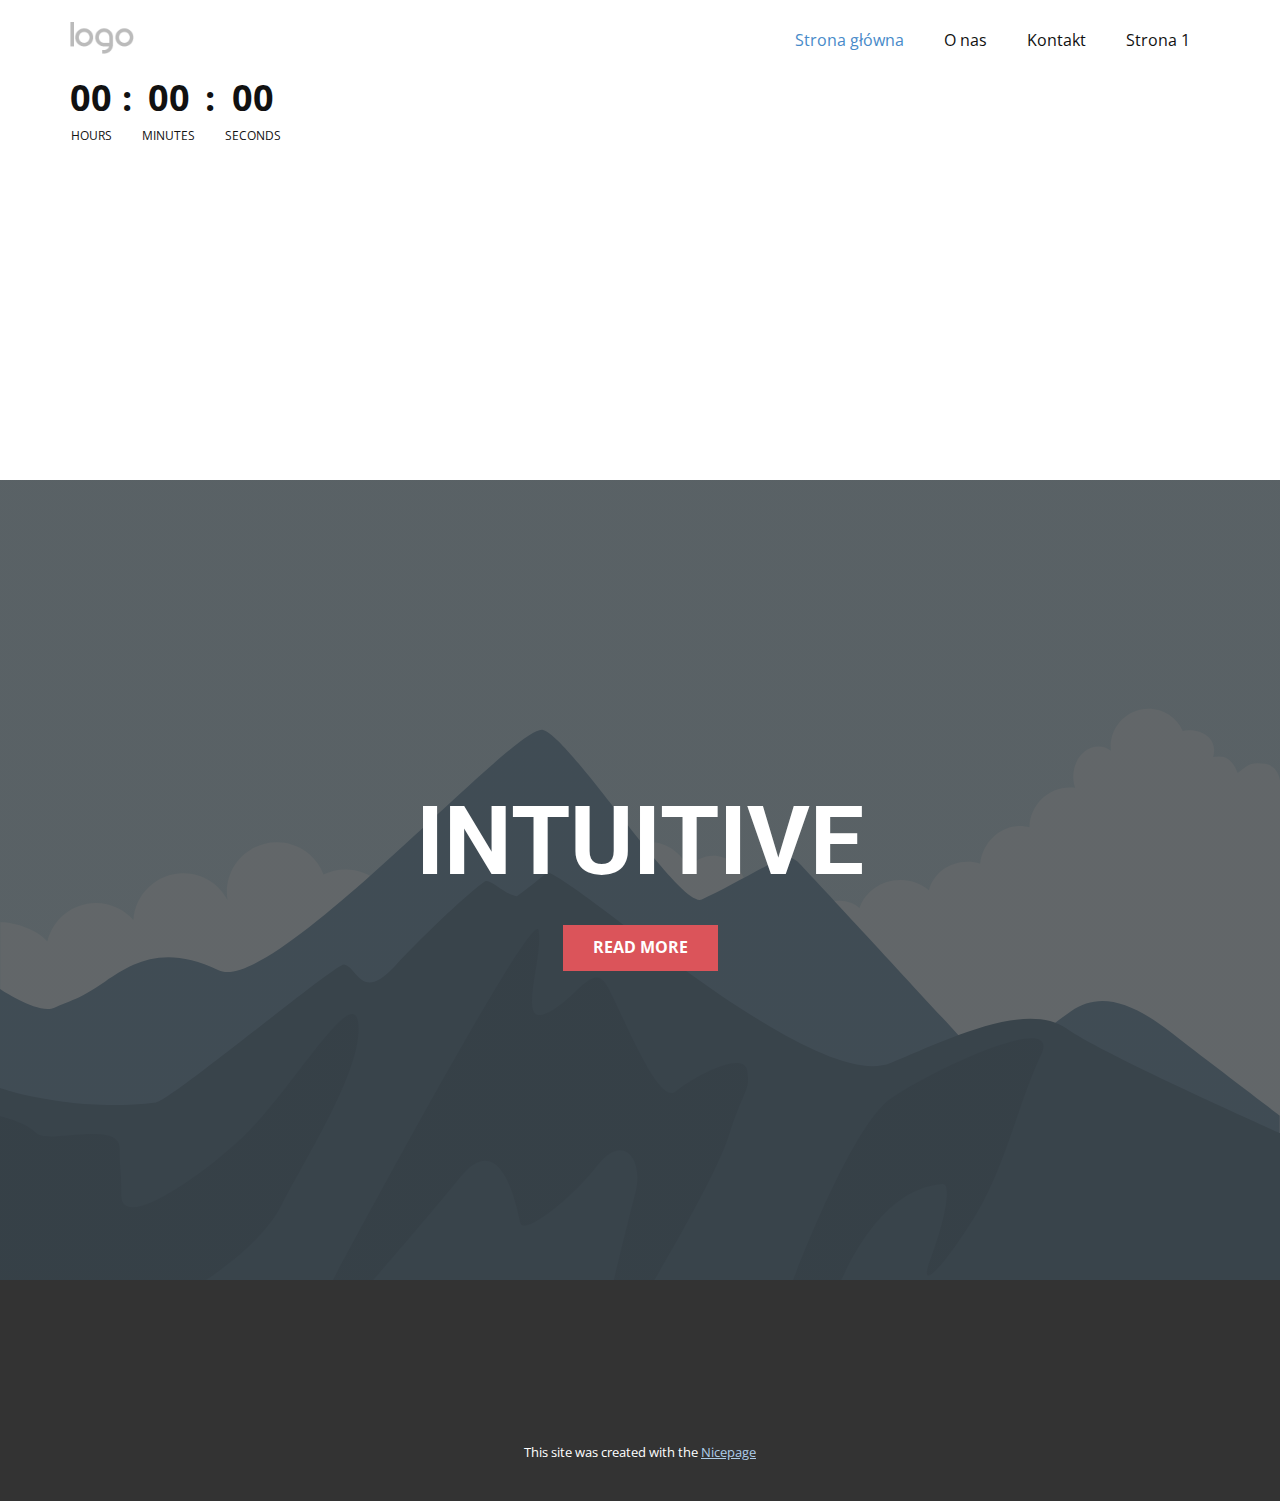
<file: index.html>
<!DOCTYPE html>
<html style="font-size: 16px;" lang="pl"><head>
    <meta name="viewport" content="width=device-width, initial-scale=1.0">
    <meta charset="utf-8">
    <meta name="keywords" content="INTUITIVE">
    <meta name="description" content="">
    <title>Strona główna</title>
    <link rel="stylesheet" href="nicepage.css" media="screen">
<link rel="stylesheet" href="Strona-główna.css" media="screen">
    <script class="u-script" type="text/javascript" src="jquery-1.9.1.min.js" defer=""></script>
    <script class="u-script" type="text/javascript" src="nicepage.js" defer=""></script>
    <meta name="generator" content="Nicepage 6.11.6, nicepage.com">
    <link id="u-theme-google-font" rel="stylesheet" href="https://fonts.googleapis.com/css?family=Roboto:100,100i,300,300i,400,400i,500,500i,700,700i,900,900i|Open+Sans:300,300i,400,400i,500,500i,600,600i,700,700i,800,800i">
    
    
    
    <script type="application/ld+json">{
		"@context": "http://schema.org",
		"@type": "Organization",
		"name": "",
		"url": "/",
		"logo": "images/default-logo.png"
}</script>
    <meta name="theme-color" content="#478ac9">
    <meta property="og:title" content="Strona główna">
    <meta property="og:type" content="website">
    <link rel="canonical" href="/">
  <meta data-intl-tel-input-cdn-path="intlTelInput/"></head>
  <body data-home-page="https://website6273415.nicepage.io/Strona-główna.html?version=ced5ea9f-7357-51a5-935e-0d832d3d2f2e" data-home-page-title="Strona główna" data-path-to-root="./" data-include-products="false" class="u-body u-xl-mode" data-lang="pl"><header class="u-clearfix u-header u-header" id="sec-577a"><div class="u-clearfix u-sheet u-valign-middle u-sheet-1">
        <a href="#" class="u-image u-logo u-image-1">
          <img src="images/default-logo.png" class="u-logo-image u-logo-image-1">
        </a>
        <nav class="u-menu u-menu-dropdown u-offcanvas u-menu-1">
          <div class="menu-collapse" style="font-size: 1rem; letter-spacing: 0px;">
            <a class="u-button-style u-custom-left-right-menu-spacing u-custom-padding-bottom u-custom-top-bottom-menu-spacing u-nav-link u-text-active-palette-1-base u-text-hover-palette-2-base" href="#">
              <svg class="u-svg-link" viewBox="0 0 24 24"><use xlink:href="#menu-hamburger"></use></svg>
              <svg class="u-svg-content" version="1.1" id="menu-hamburger" viewBox="0 0 16 16" x="0px" y="0px" xmlns:xlink="http://www.w3.org/1999/xlink" xmlns="http://www.w3.org/2000/svg"><g><rect y="1" width="16" height="2"></rect><rect y="7" width="16" height="2"></rect><rect y="13" width="16" height="2"></rect>
</g></svg>
            </a>
          </div>
          <div class="u-nav-container">
            <ul class="u-nav u-unstyled u-nav-1"><li class="u-nav-item"><a class="u-button-style u-nav-link u-text-active-palette-1-base u-text-hover-palette-2-base" href="Strona-główna.html" style="padding: 10px 20px;">Strona główna</a>
</li><li class="u-nav-item"><a class="u-button-style u-nav-link u-text-active-palette-1-base u-text-hover-palette-2-base" href="O-nas.html" style="padding: 10px 20px;">O nas</a>
</li><li class="u-nav-item"><a class="u-button-style u-nav-link u-text-active-palette-1-base u-text-hover-palette-2-base" href="Kontakt.html" style="padding: 10px 20px;">Kontakt</a>
</li><li class="u-nav-item"><a class="u-button-style u-nav-link u-text-active-palette-1-base u-text-hover-palette-2-base" href="Strona-1.html" style="padding: 10px 20px;">Strona 1</a>
</li></ul>
          </div>
          <div class="u-nav-container-collapse">
            <div class="u-black u-container-style u-inner-container-layout u-opacity u-opacity-95 u-sidenav">
              <div class="u-inner-container-layout u-sidenav-overflow">
                <div class="u-menu-close"></div>
                <ul class="u-align-center u-nav u-popupmenu-items u-unstyled u-nav-2"><li class="u-nav-item"><a class="u-button-style u-nav-link" href="Strona-główna.html">Strona główna</a>
</li><li class="u-nav-item"><a class="u-button-style u-nav-link" href="O-nas.html">O nas</a>
</li><li class="u-nav-item"><a class="u-button-style u-nav-link" href="Kontakt.html">Kontakt</a>
</li><li class="u-nav-item"><a class="u-button-style u-nav-link" href="Strona-1.html">Strona 1</a>
</li></ul>
              </div>
            </div>
            <div class="u-black u-menu-overlay u-opacity u-opacity-70"></div>
          </div>
        </nav>
      </div></header>
    <section class="u-clearfix u-section-1" id="sec-2960">
      <div class="u-clearfix u-sheet u-sheet-1">
        <div class="u-countdown u-countdown-1" data-timer-id="750f" data-type="to-date" data-target-date="Tue, 11 Jun 2024 17:58:37 GMT" data-for="everyone" data-direction="down">
          <div class="u-countdown-wrapper u-spacing-20">
            <div class="u-countdown-item u-countdown-years u-hidden u-spacing-10">
              <div class="u-countdown-counter u-countdown-counter-1"><div class="u-countdown-number">0</div><div class="u-countdown-number u-hidden">0</div></div>
              <div class="u-countdown-label u-countdown-label-1">Years</div>
            </div>
            <div class="u-countdown-separator u-hidden u-countdown-separator-1">:</div>
            <div class="u-countdown-days u-countdown-item u-spacing-10">
              <div class="u-countdown-counter u-countdown-counter-2"><div class="u-countdown-number">7</div><div class="u-countdown-number u-hidden">6</div><div class="u-countdown-number u-hidden">0</div></div>
              <div class="u-countdown-label u-countdown-label-2">Days</div>
            </div>
            <div class="u-countdown-separator u-countdown-separator-2">:</div>
            <div class="u-countdown-hours u-countdown-item u-spacing-10">
              <div class="u-countdown-counter u-countdown-counter-3"><div class="u-countdown-number">1</div><div class="u-countdown-number">2</div></div>
              <div class="u-countdown-label u-countdown-label-3">Hours</div>
            </div>
            <div class="u-countdown-separator u-countdown-separator-3">:</div>
            <div class="u-countdown-item u-countdown-minutes u-spacing-10">
              <div class="u-countdown-counter u-countdown-counter-4"><div class="u-countdown-number">3</div><div class="u-countdown-number">0</div></div>
              <div class="u-countdown-label u-countdown-label-4">Minutes</div>
            </div>
            <div class="u-countdown-separator u-countdown-separator-4">:</div>
            <div class="u-countdown-item u-countdown-seconds u-spacing-10">
              <div class="u-countdown-counter u-countdown-counter-5"><div class="u-countdown-number">0</div><div class="u-countdown-number">0</div></div>
              <div class="u-countdown-label u-countdown-label-5">Seconds</div>
            </div>
            <div class="u-countdown-separator u-hidden u-countdown-separator-5">:</div>
            <div class="u-countdown-item u-countdown-numbers u-hidden u-spacing-10">
              <div class="u-countdown-counter u-countdown-counter-6"><div class="u-countdown-number">0</div><div class="u-countdown-number">0</div></div>
              <div class="u-countdown-label u-countdown-label-6">Items</div>
            </div>
          </div>
          <div class="u-countdown-message u-hidden">
            <p>Sorry, the time is up.</p>
          </div>
        </div>
      </div>
    </section>
    <section class="u-align-center u-clearfix u-container-align-center u-image u-shading u-section-2" id="sec-0b62">
      <div class="u-clearfix u-sheet u-valign-middle u-sheet-1">
        <h1 class="u-align-center u-text u-text-default u-title u-text-1">INTUITIVE</h1>
        <a href="#" class="u-align-center u-btn u-button-style u-palette-2-base u-btn-1">Read More</a>
      </div>
    </section>
    
    
    <footer class="u-align-center u-clearfix u-footer u-grey-80 u-footer" id="sec-9994"><div class="u-clearfix u-sheet u-sheet-1"></div></footer>
    <section class="u-backlink u-clearfix u-grey-80">
      <p class="u-text">
        <span>This site was created with the </span>
        <a class="u-link" href="https://nicepage.com/" target="_blank" rel="nofollow">
          <span>Nicepage</span>
        </a>
      </p>
    </section>
  
</body></html>
</file>
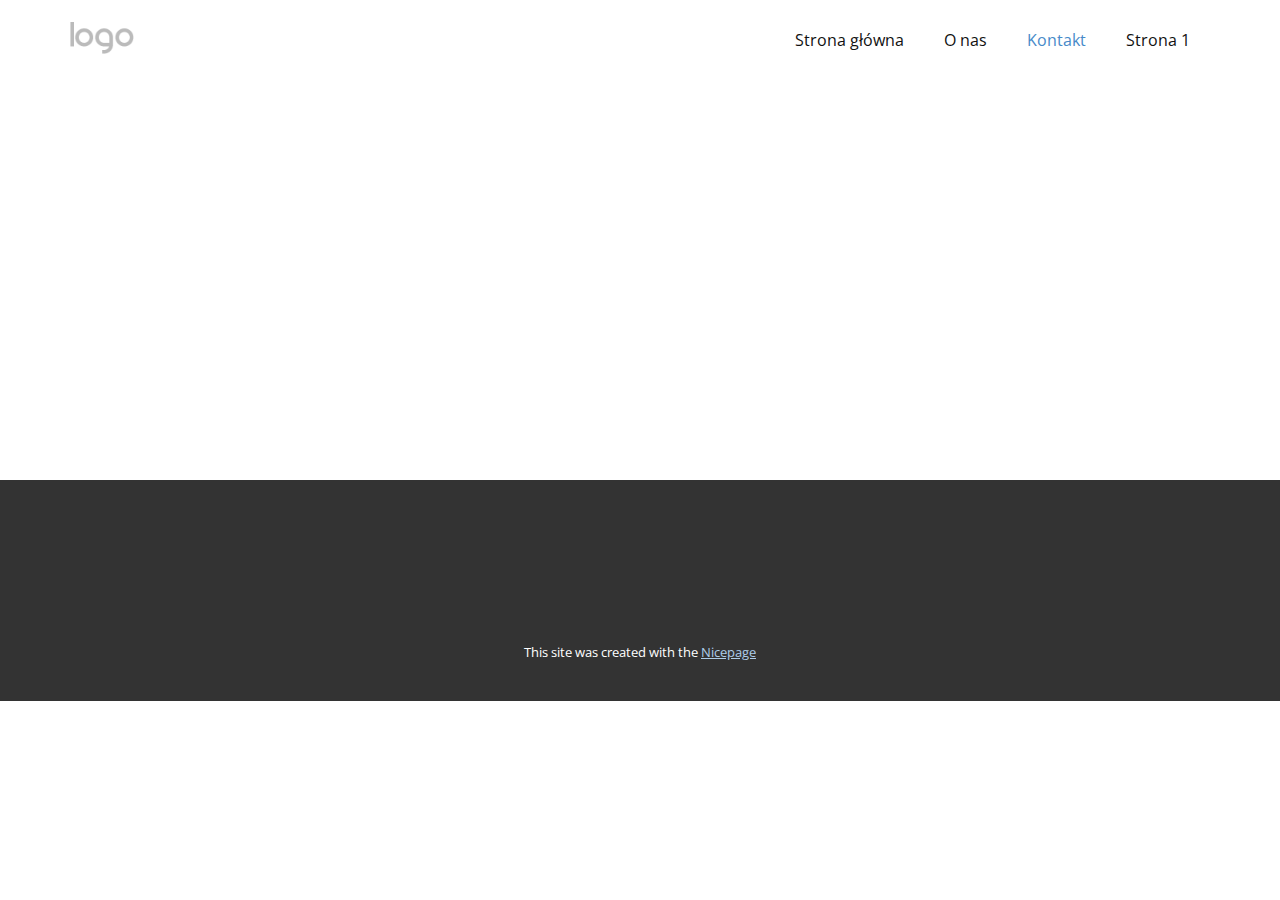
<file: Kontakt.html>
<!DOCTYPE html>
<html style="font-size: 16px;" lang="pl"><head>
    <meta name="viewport" content="width=device-width, initial-scale=1.0">
    <meta charset="utf-8">
    <meta name="keywords" content="">
    <meta name="description" content="">
    <title>Kontakt</title>
    <link rel="stylesheet" href="nicepage.css" media="screen">
<link rel="stylesheet" href="Kontakt.css" media="screen">
    <script class="u-script" type="text/javascript" src="jquery-1.9.1.min.js" defer=""></script>
    <script class="u-script" type="text/javascript" src="nicepage.js" defer=""></script>
    <meta name="generator" content="Nicepage 6.11.6, nicepage.com">
    <link id="u-theme-google-font" rel="stylesheet" href="https://fonts.googleapis.com/css?family=Roboto:100,100i,300,300i,400,400i,500,500i,700,700i,900,900i|Open+Sans:300,300i,400,400i,500,500i,600,600i,700,700i,800,800i">
    
    
    <script type="application/ld+json">{
		"@context": "http://schema.org",
		"@type": "Organization",
		"name": "",
		"logo": "images/default-logo.png"
}</script>
    <meta name="theme-color" content="#478ac9">
    <meta property="og:title" content="Kontakt">
    <meta property="og:type" content="website">
  <meta data-intl-tel-input-cdn-path="intlTelInput/"></head>
  <body data-path-to-root="./" data-include-products="false" class="u-body u-xl-mode" data-lang="pl"><header class="u-clearfix u-header u-header" id="sec-577a"><div class="u-clearfix u-sheet u-valign-middle u-sheet-1">
        <a href="#" class="u-image u-logo u-image-1">
          <img src="images/default-logo.png" class="u-logo-image u-logo-image-1">
        </a>
        <nav class="u-menu u-menu-dropdown u-offcanvas u-menu-1">
          <div class="menu-collapse" style="font-size: 1rem; letter-spacing: 0px;">
            <a class="u-button-style u-custom-left-right-menu-spacing u-custom-padding-bottom u-custom-top-bottom-menu-spacing u-nav-link u-text-active-palette-1-base u-text-hover-palette-2-base" href="#">
              <svg class="u-svg-link" viewBox="0 0 24 24"><use xlink:href="#menu-hamburger"></use></svg>
              <svg class="u-svg-content" version="1.1" id="menu-hamburger" viewBox="0 0 16 16" x="0px" y="0px" xmlns:xlink="http://www.w3.org/1999/xlink" xmlns="http://www.w3.org/2000/svg"><g><rect y="1" width="16" height="2"></rect><rect y="7" width="16" height="2"></rect><rect y="13" width="16" height="2"></rect>
</g></svg>
            </a>
          </div>
          <div class="u-nav-container">
            <ul class="u-nav u-unstyled u-nav-1"><li class="u-nav-item"><a class="u-button-style u-nav-link u-text-active-palette-1-base u-text-hover-palette-2-base" href="Strona-główna.html" style="padding: 10px 20px;">Strona główna</a>
</li><li class="u-nav-item"><a class="u-button-style u-nav-link u-text-active-palette-1-base u-text-hover-palette-2-base" href="O-nas.html" style="padding: 10px 20px;">O nas</a>
</li><li class="u-nav-item"><a class="u-button-style u-nav-link u-text-active-palette-1-base u-text-hover-palette-2-base" href="Kontakt.html" style="padding: 10px 20px;">Kontakt</a>
</li><li class="u-nav-item"><a class="u-button-style u-nav-link u-text-active-palette-1-base u-text-hover-palette-2-base" href="Strona-1.html" style="padding: 10px 20px;">Strona 1</a>
</li></ul>
          </div>
          <div class="u-nav-container-collapse">
            <div class="u-black u-container-style u-inner-container-layout u-opacity u-opacity-95 u-sidenav">
              <div class="u-inner-container-layout u-sidenav-overflow">
                <div class="u-menu-close"></div>
                <ul class="u-align-center u-nav u-popupmenu-items u-unstyled u-nav-2"><li class="u-nav-item"><a class="u-button-style u-nav-link" href="Strona-główna.html">Strona główna</a>
</li><li class="u-nav-item"><a class="u-button-style u-nav-link" href="O-nas.html">O nas</a>
</li><li class="u-nav-item"><a class="u-button-style u-nav-link" href="Kontakt.html">Kontakt</a>
</li><li class="u-nav-item"><a class="u-button-style u-nav-link" href="Strona-1.html">Strona 1</a>
</li></ul>
              </div>
            </div>
            <div class="u-black u-menu-overlay u-opacity u-opacity-70"></div>
          </div>
        </nav>
      </div></header>
    <section class="u-clearfix u-section-1" id="sec-1ff4">
      <div class="u-clearfix u-sheet u-sheet-1"></div>
    </section>
    
    
    <footer class="u-align-center u-clearfix u-footer u-grey-80 u-footer" id="sec-9994"><div class="u-clearfix u-sheet u-sheet-1"></div></footer>
    <section class="u-backlink u-clearfix u-grey-80">
      <p class="u-text">
        <span>This site was created with the </span>
        <a class="u-link" href="https://nicepage.com/" target="_blank" rel="nofollow">
          <span>Nicepage</span>
        </a>
      </p>
    </section>
  
</body></html>
</file>
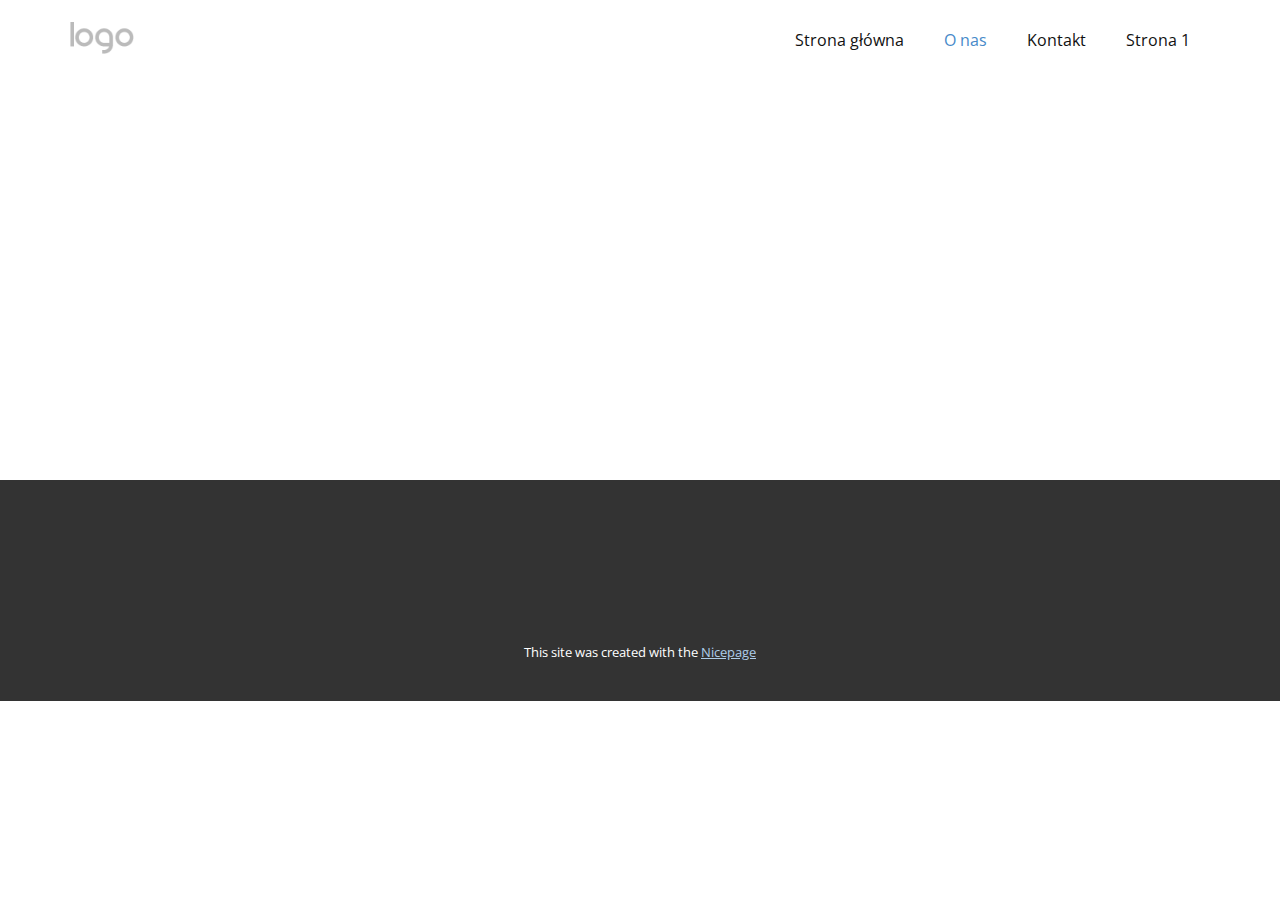
<file: O-nas.html>
<!DOCTYPE html>
<html style="font-size: 16px;" lang="pl"><head>
    <meta name="viewport" content="width=device-width, initial-scale=1.0">
    <meta charset="utf-8">
    <meta name="keywords" content="">
    <meta name="description" content="">
    <title>O nas</title>
    <link rel="stylesheet" href="nicepage.css" media="screen">
<link rel="stylesheet" href="O-nas.css" media="screen">
    <script class="u-script" type="text/javascript" src="jquery-1.9.1.min.js" defer=""></script>
    <script class="u-script" type="text/javascript" src="nicepage.js" defer=""></script>
    <meta name="generator" content="Nicepage 6.11.6, nicepage.com">
    <link id="u-theme-google-font" rel="stylesheet" href="https://fonts.googleapis.com/css?family=Roboto:100,100i,300,300i,400,400i,500,500i,700,700i,900,900i|Open+Sans:300,300i,400,400i,500,500i,600,600i,700,700i,800,800i">
    
    
    <script type="application/ld+json">{
		"@context": "http://schema.org",
		"@type": "Organization",
		"name": "",
		"logo": "images/default-logo.png"
}</script>
    <meta name="theme-color" content="#478ac9">
    <meta property="og:title" content="O nas">
    <meta property="og:type" content="website">
  <meta data-intl-tel-input-cdn-path="intlTelInput/"></head>
  <body data-path-to-root="./" data-include-products="false" class="u-body u-xl-mode" data-lang="pl"><header class="u-clearfix u-header u-header" id="sec-577a"><div class="u-clearfix u-sheet u-valign-middle u-sheet-1">
        <a href="#" class="u-image u-logo u-image-1">
          <img src="images/default-logo.png" class="u-logo-image u-logo-image-1">
        </a>
        <nav class="u-menu u-menu-dropdown u-offcanvas u-menu-1">
          <div class="menu-collapse" style="font-size: 1rem; letter-spacing: 0px;">
            <a class="u-button-style u-custom-left-right-menu-spacing u-custom-padding-bottom u-custom-top-bottom-menu-spacing u-nav-link u-text-active-palette-1-base u-text-hover-palette-2-base" href="#">
              <svg class="u-svg-link" viewBox="0 0 24 24"><use xlink:href="#menu-hamburger"></use></svg>
              <svg class="u-svg-content" version="1.1" id="menu-hamburger" viewBox="0 0 16 16" x="0px" y="0px" xmlns:xlink="http://www.w3.org/1999/xlink" xmlns="http://www.w3.org/2000/svg"><g><rect y="1" width="16" height="2"></rect><rect y="7" width="16" height="2"></rect><rect y="13" width="16" height="2"></rect>
</g></svg>
            </a>
          </div>
          <div class="u-nav-container">
            <ul class="u-nav u-unstyled u-nav-1"><li class="u-nav-item"><a class="u-button-style u-nav-link u-text-active-palette-1-base u-text-hover-palette-2-base" href="Strona-główna.html" style="padding: 10px 20px;">Strona główna</a>
</li><li class="u-nav-item"><a class="u-button-style u-nav-link u-text-active-palette-1-base u-text-hover-palette-2-base" href="O-nas.html" style="padding: 10px 20px;">O nas</a>
</li><li class="u-nav-item"><a class="u-button-style u-nav-link u-text-active-palette-1-base u-text-hover-palette-2-base" href="Kontakt.html" style="padding: 10px 20px;">Kontakt</a>
</li><li class="u-nav-item"><a class="u-button-style u-nav-link u-text-active-palette-1-base u-text-hover-palette-2-base" href="Strona-1.html" style="padding: 10px 20px;">Strona 1</a>
</li></ul>
          </div>
          <div class="u-nav-container-collapse">
            <div class="u-black u-container-style u-inner-container-layout u-opacity u-opacity-95 u-sidenav">
              <div class="u-inner-container-layout u-sidenav-overflow">
                <div class="u-menu-close"></div>
                <ul class="u-align-center u-nav u-popupmenu-items u-unstyled u-nav-2"><li class="u-nav-item"><a class="u-button-style u-nav-link" href="Strona-główna.html">Strona główna</a>
</li><li class="u-nav-item"><a class="u-button-style u-nav-link" href="O-nas.html">O nas</a>
</li><li class="u-nav-item"><a class="u-button-style u-nav-link" href="Kontakt.html">Kontakt</a>
</li><li class="u-nav-item"><a class="u-button-style u-nav-link" href="Strona-1.html">Strona 1</a>
</li></ul>
              </div>
            </div>
            <div class="u-black u-menu-overlay u-opacity u-opacity-70"></div>
          </div>
        </nav>
      </div></header>
    <section class="u-clearfix u-section-1" id="sec-3629">
      <div class="u-clearfix u-sheet u-sheet-1"></div>
    </section>
    
    
    <footer class="u-align-center u-clearfix u-footer u-grey-80 u-footer" id="sec-9994"><div class="u-clearfix u-sheet u-sheet-1"></div></footer>
    <section class="u-backlink u-clearfix u-grey-80">
      <p class="u-text">
        <span>This site was created with the </span>
        <a class="u-link" href="https://nicepage.com/" target="_blank" rel="nofollow">
          <span>Nicepage</span>
        </a>
      </p>
    </section>
  
</body></html>
</file>
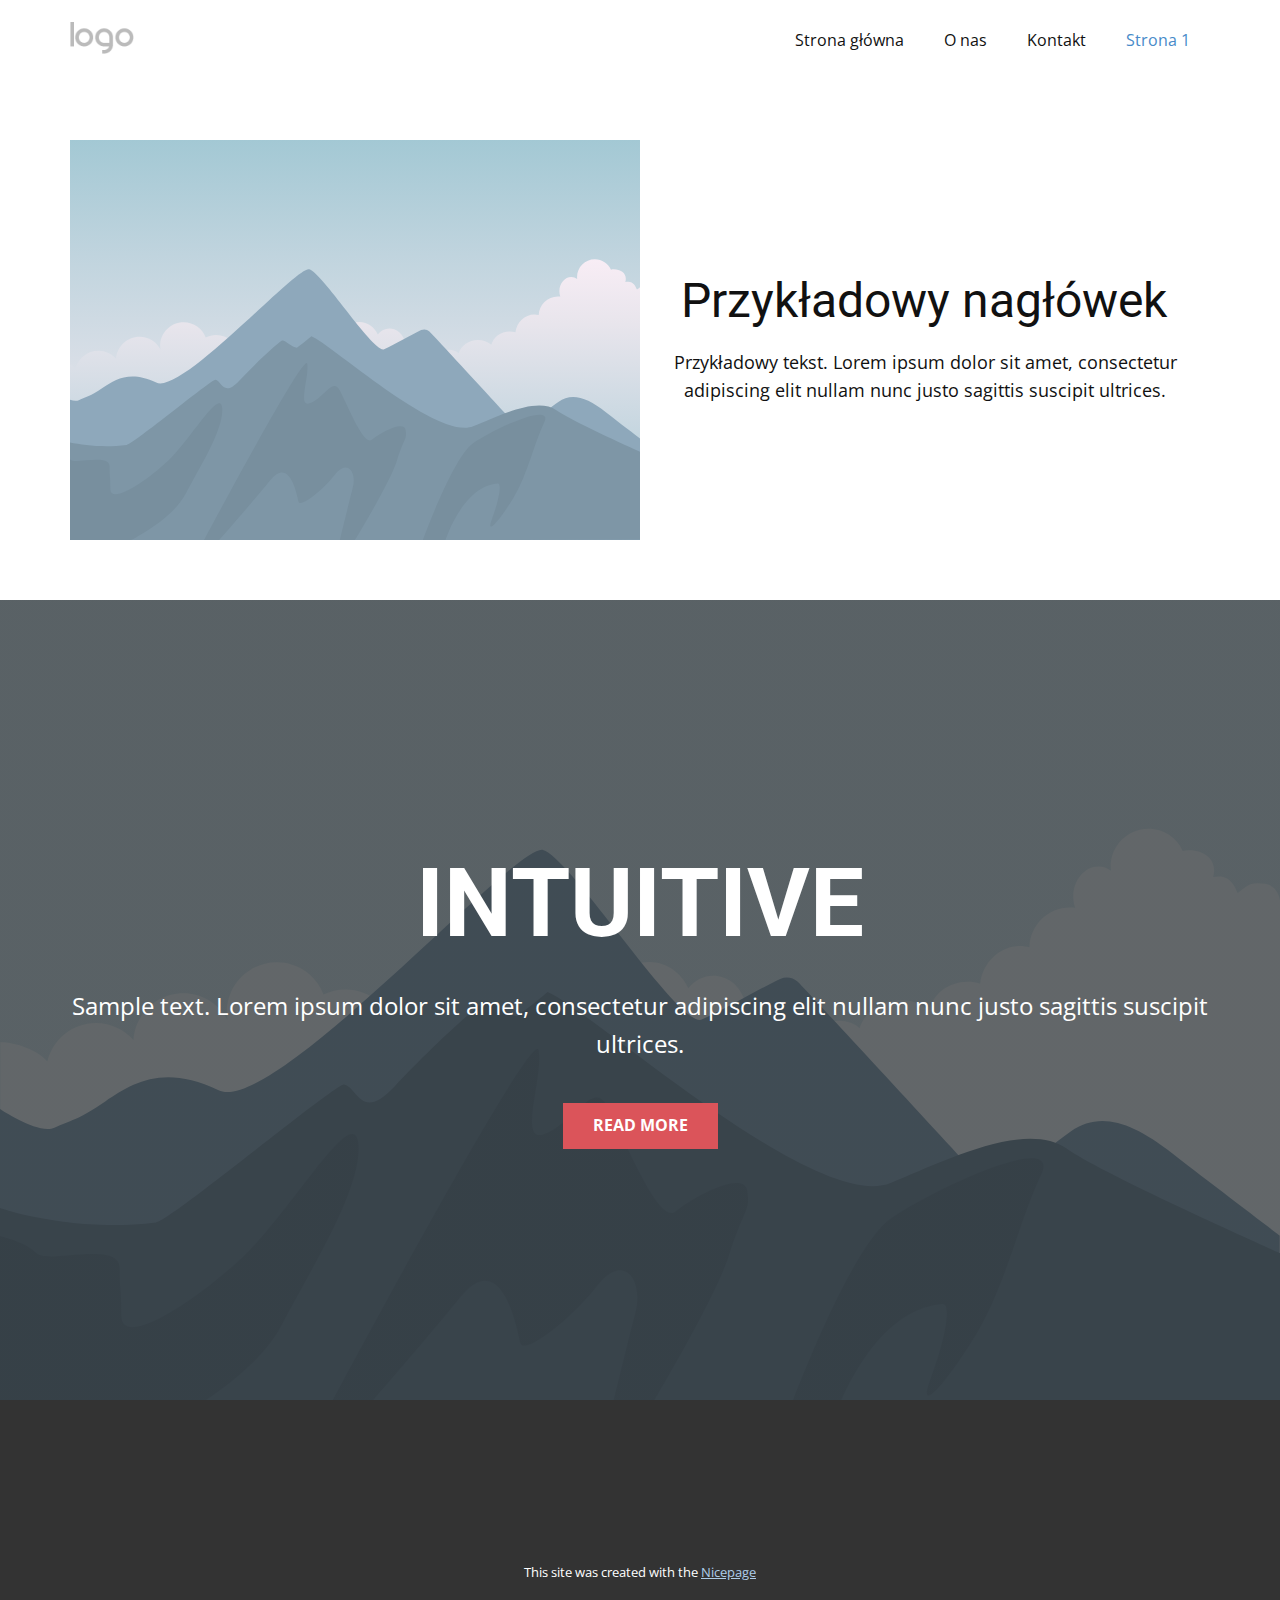
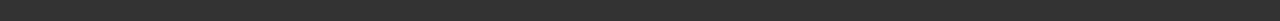
<file: Strona-1.html>
<!DOCTYPE html>
<html style="font-size: 16px;" lang="pl"><head>
    <meta name="viewport" content="width=device-width, initial-scale=1.0">
    <meta charset="utf-8">
    <meta name="keywords" content="INTUITIVE">
    <meta name="description" content="">
    <title>Strona 1</title>
    <link rel="stylesheet" href="nicepage.css" media="screen">
<link rel="stylesheet" href="Strona-1.css" media="screen">
    <script class="u-script" type="text/javascript" src="jquery-1.9.1.min.js" defer=""></script>
    <script class="u-script" type="text/javascript" src="nicepage.js" defer=""></script>
    <meta name="generator" content="Nicepage 6.11.6, nicepage.com">
    <link id="u-theme-google-font" rel="stylesheet" href="https://fonts.googleapis.com/css?family=Roboto:100,100i,300,300i,400,400i,500,500i,700,700i,900,900i|Open+Sans:300,300i,400,400i,500,500i,600,600i,700,700i,800,800i">
    
    
    
    <script type="application/ld+json">{
		"@context": "http://schema.org",
		"@type": "Organization",
		"name": "",
		"logo": "images/default-logo.png"
}</script>
    <meta name="theme-color" content="#478ac9">
    <meta property="og:title" content="Strona 1">
    <meta property="og:type" content="website">
  <meta data-intl-tel-input-cdn-path="intlTelInput/"></head>
  <body data-path-to-root="./" data-include-products="false" class="u-body u-xl-mode" data-lang="pl"><header class="u-clearfix u-header u-header" id="sec-577a"><div class="u-clearfix u-sheet u-valign-middle u-sheet-1">
        <a href="#" class="u-image u-logo u-image-1">
          <img src="images/default-logo.png" class="u-logo-image u-logo-image-1">
        </a>
        <nav class="u-menu u-menu-dropdown u-offcanvas u-menu-1">
          <div class="menu-collapse" style="font-size: 1rem; letter-spacing: 0px;">
            <a class="u-button-style u-custom-left-right-menu-spacing u-custom-padding-bottom u-custom-top-bottom-menu-spacing u-nav-link u-text-active-palette-1-base u-text-hover-palette-2-base" href="#">
              <svg class="u-svg-link" viewBox="0 0 24 24"><use xlink:href="#menu-hamburger"></use></svg>
              <svg class="u-svg-content" version="1.1" id="menu-hamburger" viewBox="0 0 16 16" x="0px" y="0px" xmlns:xlink="http://www.w3.org/1999/xlink" xmlns="http://www.w3.org/2000/svg"><g><rect y="1" width="16" height="2"></rect><rect y="7" width="16" height="2"></rect><rect y="13" width="16" height="2"></rect>
</g></svg>
            </a>
          </div>
          <div class="u-nav-container">
            <ul class="u-nav u-unstyled u-nav-1"><li class="u-nav-item"><a class="u-button-style u-nav-link u-text-active-palette-1-base u-text-hover-palette-2-base" href="Strona-główna.html" style="padding: 10px 20px;">Strona główna</a>
</li><li class="u-nav-item"><a class="u-button-style u-nav-link u-text-active-palette-1-base u-text-hover-palette-2-base" href="O-nas.html" style="padding: 10px 20px;">O nas</a>
</li><li class="u-nav-item"><a class="u-button-style u-nav-link u-text-active-palette-1-base u-text-hover-palette-2-base" href="Kontakt.html" style="padding: 10px 20px;">Kontakt</a>
</li><li class="u-nav-item"><a class="u-button-style u-nav-link u-text-active-palette-1-base u-text-hover-palette-2-base" href="Strona-1.html" style="padding: 10px 20px;">Strona 1</a>
</li></ul>
          </div>
          <div class="u-nav-container-collapse">
            <div class="u-black u-container-style u-inner-container-layout u-opacity u-opacity-95 u-sidenav">
              <div class="u-inner-container-layout u-sidenav-overflow">
                <div class="u-menu-close"></div>
                <ul class="u-align-center u-nav u-popupmenu-items u-unstyled u-nav-2"><li class="u-nav-item"><a class="u-button-style u-nav-link" href="Strona-główna.html">Strona główna</a>
</li><li class="u-nav-item"><a class="u-button-style u-nav-link" href="O-nas.html">O nas</a>
</li><li class="u-nav-item"><a class="u-button-style u-nav-link" href="Kontakt.html">Kontakt</a>
</li><li class="u-nav-item"><a class="u-button-style u-nav-link" href="Strona-1.html">Strona 1</a>
</li></ul>
              </div>
            </div>
            <div class="u-black u-menu-overlay u-opacity u-opacity-70"></div>
          </div>
        </nav>
      </div></header>
    <section class="u-clearfix u-section-1" id="sec-f73b">
      <div class="u-clearfix u-sheet u-sheet-1">
        <div class="data-layout-selected u-clearfix u-expanded-width u-layout-wrap u-layout-wrap-1">
          <div class="u-layout">
            <div class="u-layout-row">
              <div class="u-container-style u-image u-layout-cell u-size-30 u-image-1" data-image-width="400" data-image-height="265">
                <div class="u-container-layout u-container-layout-1"></div>
              </div>
              <div class="u-container-align-center u-container-style u-layout-cell u-size-30 u-layout-cell-2">
                <div class="u-container-layout u-valign-middle u-container-layout-2">
                  <h2 class="u-align-center u-text u-text-default u-text-1">Przykładowy nagłówek</h2>
                  <p class="u-align-center u-text u-text-default u-text-2">Przykładowy tekst. Lorem ipsum dolor sit amet, consectetur adipiscing elit nullam nunc justo sagittis suscipit ultrices.</p>
                </div>
              </div>
            </div>
          </div>
        </div>
      </div>
    </section>
    <section class="u-align-center u-clearfix u-container-align-center u-image u-shading u-section-2" id="sec-b8a5">
      <div class="u-clearfix u-sheet u-valign-middle u-sheet-1">
        <h1 class="u-align-center u-text u-text-default u-title u-text-1">INTUITIVE</h1>
        <p class="u-align-center u-large-text u-text u-text-default u-text-variant u-text-2">Sample text. Lorem ipsum dolor sit amet, consectetur adipiscing elit nullam nunc justo sagittis suscipit ultrices.</p>
        <a href="#" class="u-align-center u-btn u-button-style u-palette-2-base u-btn-1">Read More</a>
      </div>
    </section>
    
    
    <footer class="u-align-center u-clearfix u-footer u-grey-80 u-footer" id="sec-9994"><div class="u-clearfix u-sheet u-sheet-1"></div></footer>
    <section class="u-backlink u-clearfix u-grey-80">
      <p class="u-text">
        <span>This site was created with the </span>
        <a class="u-link" href="https://nicepage.com/" target="_blank" rel="nofollow">
          <span>Nicepage</span>
        </a>
      </p>
    </section>
  
</body></html>
</file>
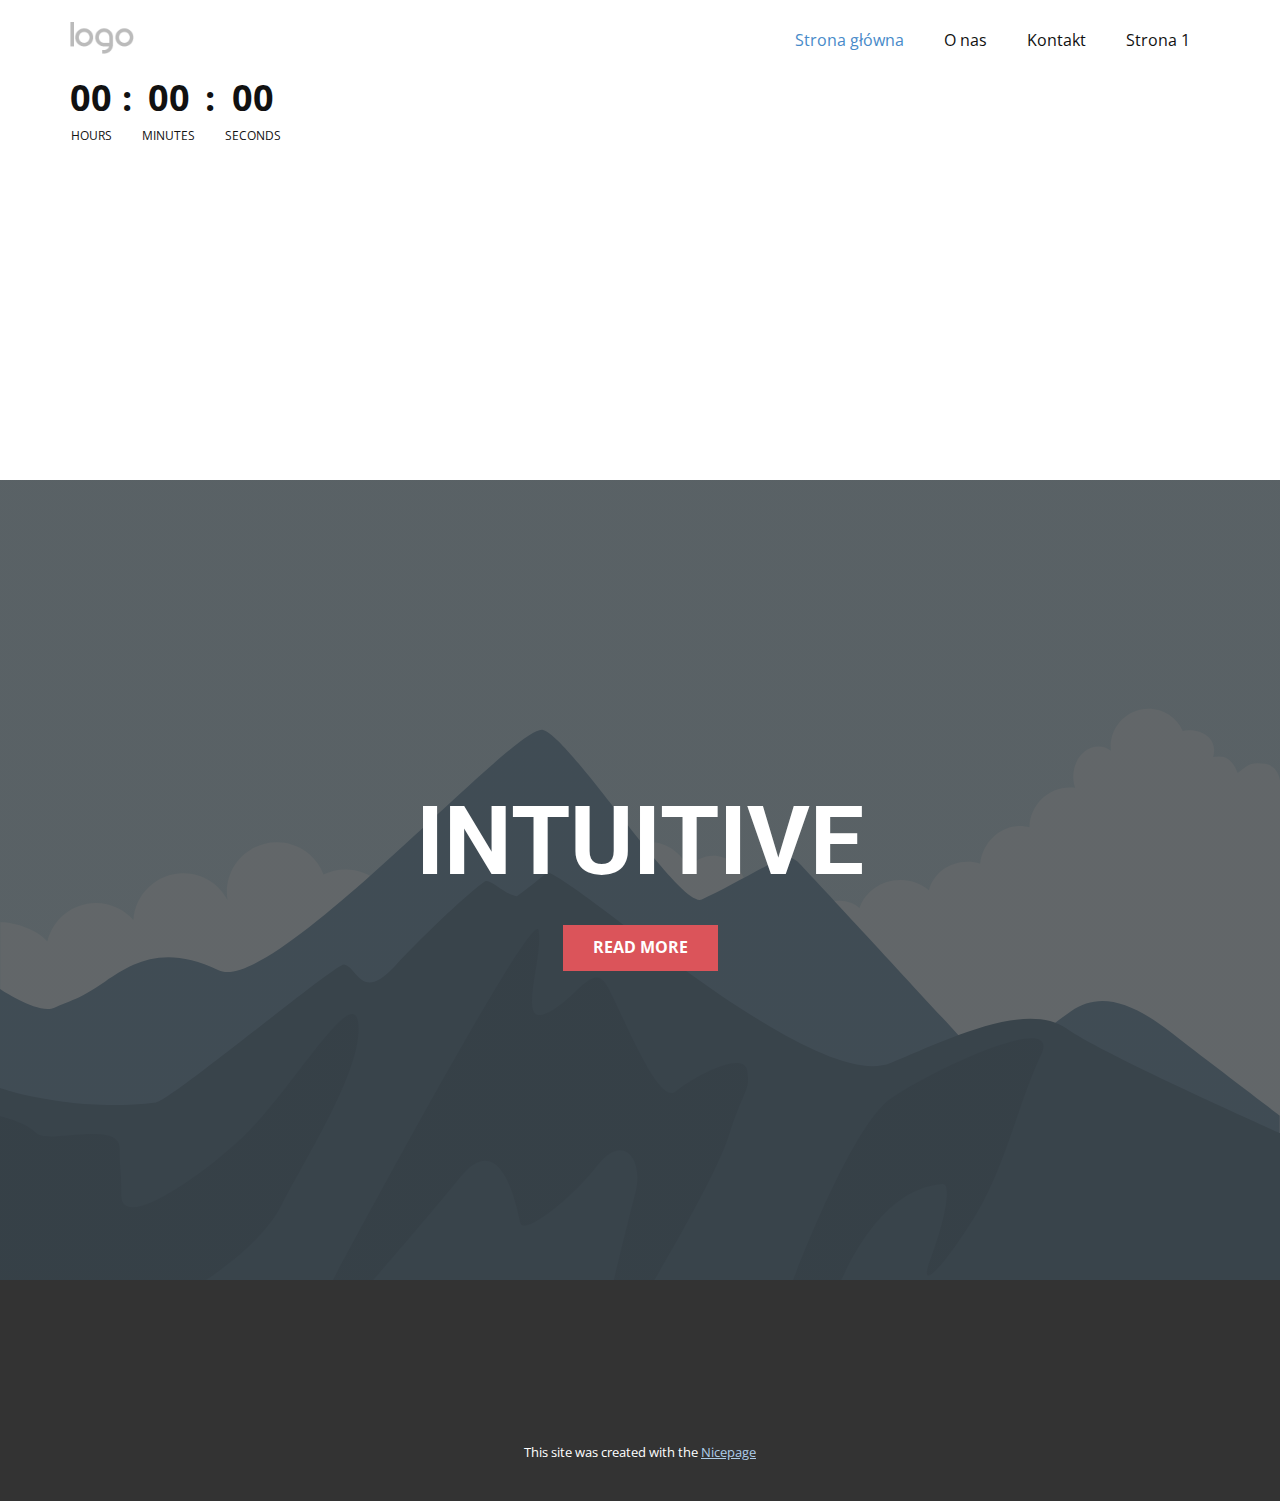
<file: Strona-główna.html>
<!DOCTYPE html>
<html style="font-size: 16px;" lang="pl"><head>
    <meta name="viewport" content="width=device-width, initial-scale=1.0">
    <meta charset="utf-8">
    <meta name="keywords" content="INTUITIVE">
    <meta name="description" content="">
    <title>Strona główna</title>
    <link rel="stylesheet" href="nicepage.css" media="screen">
<link rel="stylesheet" href="Strona-główna.css" media="screen">
    <script class="u-script" type="text/javascript" src="jquery-1.9.1.min.js" defer=""></script>
    <script class="u-script" type="text/javascript" src="nicepage.js" defer=""></script>
    <meta name="generator" content="Nicepage 6.11.6, nicepage.com">
    <link id="u-theme-google-font" rel="stylesheet" href="https://fonts.googleapis.com/css?family=Roboto:100,100i,300,300i,400,400i,500,500i,700,700i,900,900i|Open+Sans:300,300i,400,400i,500,500i,600,600i,700,700i,800,800i">
    
    
    
    <script type="application/ld+json">{
		"@context": "http://schema.org",
		"@type": "Organization",
		"name": "",
		"url": "/",
		"logo": "images/default-logo.png"
}</script>
    <meta name="theme-color" content="#478ac9">
    <meta property="og:title" content="Strona główna">
    <meta property="og:type" content="website">
    <link rel="canonical" href="/">
  <meta data-intl-tel-input-cdn-path="intlTelInput/"></head>
  <body data-path-to-root="./" data-include-products="false" class="u-body u-xl-mode" data-lang="pl"><header class="u-clearfix u-header u-header" id="sec-577a"><div class="u-clearfix u-sheet u-valign-middle u-sheet-1">
        <a href="#" class="u-image u-logo u-image-1">
          <img src="images/default-logo.png" class="u-logo-image u-logo-image-1">
        </a>
        <nav class="u-menu u-menu-dropdown u-offcanvas u-menu-1">
          <div class="menu-collapse" style="font-size: 1rem; letter-spacing: 0px;">
            <a class="u-button-style u-custom-left-right-menu-spacing u-custom-padding-bottom u-custom-top-bottom-menu-spacing u-nav-link u-text-active-palette-1-base u-text-hover-palette-2-base" href="#">
              <svg class="u-svg-link" viewBox="0 0 24 24"><use xlink:href="#menu-hamburger"></use></svg>
              <svg class="u-svg-content" version="1.1" id="menu-hamburger" viewBox="0 0 16 16" x="0px" y="0px" xmlns:xlink="http://www.w3.org/1999/xlink" xmlns="http://www.w3.org/2000/svg"><g><rect y="1" width="16" height="2"></rect><rect y="7" width="16" height="2"></rect><rect y="13" width="16" height="2"></rect>
</g></svg>
            </a>
          </div>
          <div class="u-nav-container">
            <ul class="u-nav u-unstyled u-nav-1"><li class="u-nav-item"><a class="u-button-style u-nav-link u-text-active-palette-1-base u-text-hover-palette-2-base" href="Strona-główna.html" style="padding: 10px 20px;">Strona główna</a>
</li><li class="u-nav-item"><a class="u-button-style u-nav-link u-text-active-palette-1-base u-text-hover-palette-2-base" href="O-nas.html" style="padding: 10px 20px;">O nas</a>
</li><li class="u-nav-item"><a class="u-button-style u-nav-link u-text-active-palette-1-base u-text-hover-palette-2-base" href="Kontakt.html" style="padding: 10px 20px;">Kontakt</a>
</li><li class="u-nav-item"><a class="u-button-style u-nav-link u-text-active-palette-1-base u-text-hover-palette-2-base" href="Strona-1.html" style="padding: 10px 20px;">Strona 1</a>
</li></ul>
          </div>
          <div class="u-nav-container-collapse">
            <div class="u-black u-container-style u-inner-container-layout u-opacity u-opacity-95 u-sidenav">
              <div class="u-inner-container-layout u-sidenav-overflow">
                <div class="u-menu-close"></div>
                <ul class="u-align-center u-nav u-popupmenu-items u-unstyled u-nav-2"><li class="u-nav-item"><a class="u-button-style u-nav-link" href="Strona-główna.html">Strona główna</a>
</li><li class="u-nav-item"><a class="u-button-style u-nav-link" href="O-nas.html">O nas</a>
</li><li class="u-nav-item"><a class="u-button-style u-nav-link" href="Kontakt.html">Kontakt</a>
</li><li class="u-nav-item"><a class="u-button-style u-nav-link" href="Strona-1.html">Strona 1</a>
</li></ul>
              </div>
            </div>
            <div class="u-black u-menu-overlay u-opacity u-opacity-70"></div>
          </div>
        </nav>
      </div></header>
    <section class="u-clearfix u-section-1" id="sec-2960">
      <div class="u-clearfix u-sheet u-sheet-1">
        <div class="u-countdown u-countdown-1" data-timer-id="750f" data-type="to-date" data-target-date="Tue, 11 Jun 2024 17:58:37 GMT" data-for="everyone" data-direction="down">
          <div class="u-countdown-wrapper u-spacing-20">
            <div class="u-countdown-item u-countdown-years u-hidden u-spacing-10">
              <div class="u-countdown-counter u-countdown-counter-1"><div class="u-countdown-number">0</div><div class="u-countdown-number u-hidden">0</div></div>
              <div class="u-countdown-label u-countdown-label-1">Years</div>
            </div>
            <div class="u-countdown-separator u-hidden u-countdown-separator-1">:</div>
            <div class="u-countdown-days u-countdown-item u-spacing-10">
              <div class="u-countdown-counter u-countdown-counter-2"><div class="u-countdown-number">7</div><div class="u-countdown-number u-hidden">6</div><div class="u-countdown-number u-hidden">0</div></div>
              <div class="u-countdown-label u-countdown-label-2">Days</div>
            </div>
            <div class="u-countdown-separator u-countdown-separator-2">:</div>
            <div class="u-countdown-hours u-countdown-item u-spacing-10">
              <div class="u-countdown-counter u-countdown-counter-3"><div class="u-countdown-number">1</div><div class="u-countdown-number">2</div></div>
              <div class="u-countdown-label u-countdown-label-3">Hours</div>
            </div>
            <div class="u-countdown-separator u-countdown-separator-3">:</div>
            <div class="u-countdown-item u-countdown-minutes u-spacing-10">
              <div class="u-countdown-counter u-countdown-counter-4"><div class="u-countdown-number">3</div><div class="u-countdown-number">0</div></div>
              <div class="u-countdown-label u-countdown-label-4">Minutes</div>
            </div>
            <div class="u-countdown-separator u-countdown-separator-4">:</div>
            <div class="u-countdown-item u-countdown-seconds u-spacing-10">
              <div class="u-countdown-counter u-countdown-counter-5"><div class="u-countdown-number">0</div><div class="u-countdown-number">0</div></div>
              <div class="u-countdown-label u-countdown-label-5">Seconds</div>
            </div>
            <div class="u-countdown-separator u-hidden u-countdown-separator-5">:</div>
            <div class="u-countdown-item u-countdown-numbers u-hidden u-spacing-10">
              <div class="u-countdown-counter u-countdown-counter-6"><div class="u-countdown-number">0</div><div class="u-countdown-number">0</div></div>
              <div class="u-countdown-label u-countdown-label-6">Items</div>
            </div>
          </div>
          <div class="u-countdown-message u-hidden">
            <p>Sorry, the time is up.</p>
          </div>
        </div>
      </div>
    </section>
    <section class="u-align-center u-clearfix u-container-align-center u-image u-shading u-section-2" id="sec-0b62">
      <div class="u-clearfix u-sheet u-valign-middle u-sheet-1">
        <h1 class="u-align-center u-text u-text-default u-title u-text-1">INTUITIVE</h1>
        <a href="#" class="u-align-center u-btn u-button-style u-palette-2-base u-btn-1">Read More</a>
      </div>
    </section>
    
    
    <footer class="u-align-center u-clearfix u-footer u-grey-80 u-footer" id="sec-9994"><div class="u-clearfix u-sheet u-sheet-1"></div></footer>
    <section class="u-backlink u-clearfix u-grey-80">
      <p class="u-text">
        <span>This site was created with the </span>
        <a class="u-link" href="https://nicepage.com/" target="_blank" rel="nofollow">
          <span>Nicepage</span>
        </a>
      </p>
    </section>
  
</body></html>
</file>
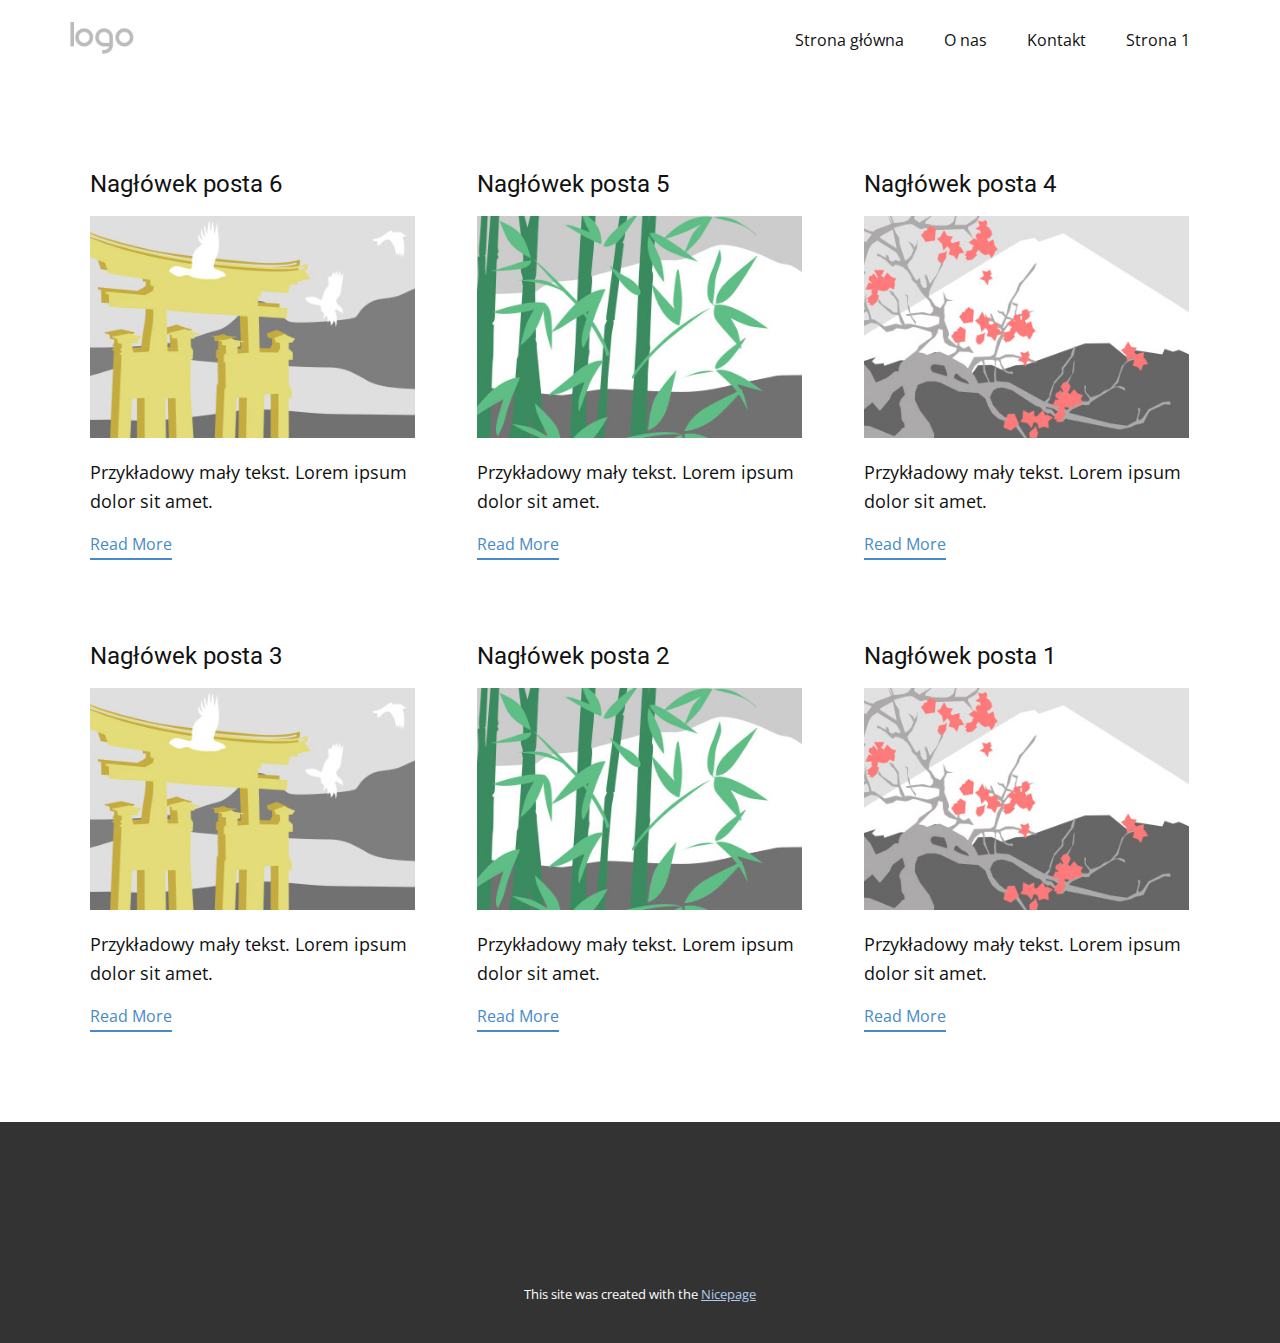
<file: blog/blog.html>
<!DOCTYPE html>
<html style="font-size: 16px;" lang="pl"><head>
    <meta name="viewport" content="width=device-width, initial-scale=1.0">
    <meta charset="utf-8">
    <meta name="keywords" content="">
    <meta name="description" content="">
    <title>Blog</title>
    <link rel="stylesheet" href="../nicepage.css" media="screen">
<link rel="stylesheet" href="../Blog-Template.css" media="screen">
    <script class="u-script" type="text/javascript" src="../jquery-1.9.1.min.js" defer=""></script>
    <script class="u-script" type="text/javascript" src="../nicepage.js" defer=""></script>
    <meta name="generator" content="Nicepage 6.11.6, nicepage.com">
    <link id="u-theme-google-font" rel="stylesheet" href="https://fonts.googleapis.com/css?family=Roboto:100,100i,300,300i,400,400i,500,500i,700,700i,900,900i|Open+Sans:300,300i,400,400i,500,500i,600,600i,700,700i,800,800i">
    
    
    <script type="application/ld+json">{
		"@context": "http://schema.org",
		"@type": "Organization",
		"name": "",
		"logo": "images/default-logo.png"
}</script>
    <meta name="theme-color" content="#478ac9">
  <meta data-intl-tel-input-cdn-path="intlTelInput/"></head>
  <body data-path-to-root="./" data-include-products="false" class="u-body u-xl-mode" data-lang="pl"><header class="u-clearfix u-header u-header" id="sec-577a"><div class="u-clearfix u-sheet u-valign-middle u-sheet-1">
        <a href="#" class="u-image u-logo u-image-1">
          <img src="../images/default-logo.png" class="u-logo-image u-logo-image-1">
        </a>
        <nav class="u-menu u-menu-dropdown u-offcanvas u-menu-1">
          <div class="menu-collapse" style="font-size: 1rem; letter-spacing: 0px;">
            <a class="u-button-style u-custom-left-right-menu-spacing u-custom-padding-bottom u-custom-top-bottom-menu-spacing u-nav-link u-text-active-palette-1-base u-text-hover-palette-2-base" href="#">
              <svg class="u-svg-link" viewBox="0 0 24 24"><use xlink:href="#menu-hamburger"></use></svg>
              <svg class="u-svg-content" version="1.1" id="menu-hamburger" viewBox="0 0 16 16" x="0px" y="0px" xmlns:xlink="http://www.w3.org/1999/xlink" xmlns="http://www.w3.org/2000/svg"><g><rect y="1" width="16" height="2"></rect><rect y="7" width="16" height="2"></rect><rect y="13" width="16" height="2"></rect>
</g></svg>
            </a>
          </div>
          <div class="u-nav-container">
            <ul class="u-nav u-unstyled u-nav-1"><li class="u-nav-item"><a class="u-button-style u-nav-link u-text-active-palette-1-base u-text-hover-palette-2-base" href="../Strona-główna.html" style="padding: 10px 20px;">Strona główna</a>
</li><li class="u-nav-item"><a class="u-button-style u-nav-link u-text-active-palette-1-base u-text-hover-palette-2-base" href="../O-nas.html" style="padding: 10px 20px;">O nas</a>
</li><li class="u-nav-item"><a class="u-button-style u-nav-link u-text-active-palette-1-base u-text-hover-palette-2-base" href="../Kontakt.html" style="padding: 10px 20px;">Kontakt</a>
</li><li class="u-nav-item"><a class="u-button-style u-nav-link u-text-active-palette-1-base u-text-hover-palette-2-base" href="../Strona-1.html" style="padding: 10px 20px;">Strona 1</a>
</li></ul>
          </div>
          <div class="u-nav-container-collapse">
            <div class="u-black u-container-style u-inner-container-layout u-opacity u-opacity-95 u-sidenav">
              <div class="u-inner-container-layout u-sidenav-overflow">
                <div class="u-menu-close"></div>
                <ul class="u-align-center u-nav u-popupmenu-items u-unstyled u-nav-2"><li class="u-nav-item"><a class="u-button-style u-nav-link" href="../Strona-główna.html">Strona główna</a>
</li><li class="u-nav-item"><a class="u-button-style u-nav-link" href="../O-nas.html">O nas</a>
</li><li class="u-nav-item"><a class="u-button-style u-nav-link" href="../Kontakt.html">Kontakt</a>
</li><li class="u-nav-item"><a class="u-button-style u-nav-link" href="../Strona-1.html">Strona 1</a>
</li></ul>
              </div>
            </div>
            <div class="u-black u-menu-overlay u-opacity u-opacity-70"></div>
          </div>
        </nav>
      </div></header>
    <section class="u-clearfix u-section-1" id="sec-e1f9">
      <div class="u-clearfix u-sheet u-valign-middle u-sheet-1"><!--blog--><!--blog_options_json--><!--{"type":"Recent","source":"","tags":"","count":""}--><!--/blog_options_json-->
        <div class="u-blog u-expanded-width u-repeater u-repeater-1"><!--blog_post-->
          <div class="u-blog-post u-container-style u-repeater-item u-white u-repeater-item-1">
            <div class="u-container-layout u-similar-container u-valign-top u-container-layout-1"><!--blog_post_header-->
              <h4 class="u-blog-control u-text u-text-1">
                <a class="u-post-header-link" href="../blog/post-5.html">Nagłówek posta 6 </a>
              </h4><!--/blog_post_header--><!--blog_post_image-->
              <a class="u-post-header-link" href="../blog/post-5.html"><img alt="" class="u-blog-control u-expanded-width u-image u-image-default u-image-1" src="../images/8ad73f3c.jpeg"></a><!--/blog_post_image--><!--blog_post_content-->
              <div class="u-blog-control u-post-content u-text u-text-2 fr-view">Przykładowy mały tekst. Lorem ipsum dolor sit amet.</div><!--/blog_post_content--><!--blog_post_readmore-->
              <a href="../blog/post-5.html" class="u-blog-control u-border-2 u-border-palette-1-base u-btn u-btn-rectangle u-button-style u-none u-btn-1"><!--blog_post_readmore_content--><!--options_json--><!--{"content":"Read More","defaultValue":"Dowiedz się więcej"}--><!--/options_json-->Read More<!--/blog_post_readmore_content--></a><!--/blog_post_readmore-->
            </div>
          </div><div class="u-blog-post u-container-style u-repeater-item u-video-cover u-white">
            <div class="u-container-layout u-similar-container u-valign-top u-container-layout-2"><!--blog_post_header-->
              <h4 class="u-blog-control u-text u-text-3">
                <a class="u-post-header-link" href="../blog/post-4.html">Nagłówek posta 5 </a>
              </h4><!--/blog_post_header--><!--blog_post_image-->
              <a class="u-post-header-link" href="../blog/post-4.html"><img alt="" class="u-blog-control u-expanded-width u-image u-image-default u-image-2" src="../images/68f64b9d.jpeg"></a><!--/blog_post_image--><!--blog_post_content-->
              <div class="u-blog-control u-post-content u-text u-text-4 fr-view">Przykładowy mały tekst. Lorem ipsum dolor sit amet.</div><!--/blog_post_content--><!--blog_post_readmore-->
              <a href="../blog/post-4.html" class="u-blog-control u-border-2 u-border-palette-1-base u-btn u-btn-rectangle u-button-style u-none u-btn-2"><!--blog_post_readmore_content--><!--options_json--><!--{"content":"Read More","defaultValue":"Dowiedz się więcej"}--><!--/options_json-->Read More<!--/blog_post_readmore_content--></a><!--/blog_post_readmore-->
            </div>
          </div><div class="u-blog-post u-container-style u-repeater-item u-video-cover u-white">
            <div class="u-container-layout u-similar-container u-valign-top u-container-layout-3"><!--blog_post_header-->
              <h4 class="u-blog-control u-text u-text-5">
                <a class="u-post-header-link" href="../blog/post-3.html">Nagłówek posta 4 </a>
              </h4><!--/blog_post_header--><!--blog_post_image-->
              <a class="u-post-header-link" href="../blog/post-3.html"><img alt="" class="u-blog-control u-expanded-width u-image u-image-default u-image-3" src="../images/0fd3416c.jpeg"></a><!--/blog_post_image--><!--blog_post_content-->
              <div class="u-blog-control u-post-content u-text u-text-6 fr-view">Przykładowy mały tekst. Lorem ipsum dolor sit amet.</div><!--/blog_post_content--><!--blog_post_readmore-->
              <a href="../blog/post-3.html" class="u-blog-control u-border-2 u-border-palette-1-base u-btn u-btn-rectangle u-button-style u-none u-btn-3"><!--blog_post_readmore_content--><!--options_json--><!--{"content":"Read More","defaultValue":"Dowiedz się więcej"}--><!--/options_json-->Read More<!--/blog_post_readmore_content--></a><!--/blog_post_readmore-->
            </div>
          </div><div class="u-blog-post u-container-style u-repeater-item u-white u-repeater-item-1">
            <div class="u-container-layout u-similar-container u-valign-top u-container-layout-1"><!--blog_post_header-->
              <h4 class="u-blog-control u-text u-text-1">
                <a class="u-post-header-link" href="../blog/post-2.html">Nagłówek posta 3 </a>
              </h4><!--/blog_post_header--><!--blog_post_image-->
              <a class="u-post-header-link" href="../blog/post-2.html"><img alt="" class="u-blog-control u-expanded-width u-image u-image-default u-image-1" src="../images/8ad73f3c.jpeg"></a><!--/blog_post_image--><!--blog_post_content-->
              <div class="u-blog-control u-post-content u-text u-text-2 fr-view">Przykładowy mały tekst. Lorem ipsum dolor sit amet.</div><!--/blog_post_content--><!--blog_post_readmore-->
              <a href="../blog/post-2.html" class="u-blog-control u-border-2 u-border-palette-1-base u-btn u-btn-rectangle u-button-style u-none u-btn-1"><!--blog_post_readmore_content--><!--options_json--><!--{"content":"Read More","defaultValue":"Dowiedz się więcej"}--><!--/options_json-->Read More<!--/blog_post_readmore_content--></a><!--/blog_post_readmore-->
            </div>
          </div><div class="u-blog-post u-container-style u-repeater-item u-video-cover u-white">
            <div class="u-container-layout u-similar-container u-valign-top u-container-layout-2"><!--blog_post_header-->
              <h4 class="u-blog-control u-text u-text-3">
                <a class="u-post-header-link" href="../blog/post-1.html">Nagłówek posta 2 </a>
              </h4><!--/blog_post_header--><!--blog_post_image-->
              <a class="u-post-header-link" href="../blog/post-1.html"><img alt="" class="u-blog-control u-expanded-width u-image u-image-default u-image-2" src="../images/68f64b9d.jpeg"></a><!--/blog_post_image--><!--blog_post_content-->
              <div class="u-blog-control u-post-content u-text u-text-4 fr-view">Przykładowy mały tekst. Lorem ipsum dolor sit amet.</div><!--/blog_post_content--><!--blog_post_readmore-->
              <a href="../blog/post-1.html" class="u-blog-control u-border-2 u-border-palette-1-base u-btn u-btn-rectangle u-button-style u-none u-btn-2"><!--blog_post_readmore_content--><!--options_json--><!--{"content":"Read More","defaultValue":"Dowiedz się więcej"}--><!--/options_json-->Read More<!--/blog_post_readmore_content--></a><!--/blog_post_readmore-->
            </div>
          </div><div class="u-blog-post u-container-style u-repeater-item u-video-cover u-white">
            <div class="u-container-layout u-similar-container u-valign-top u-container-layout-3"><!--blog_post_header-->
              <h4 class="u-blog-control u-text u-text-5">
                <a class="u-post-header-link" href="../blog/post.html">Nagłówek posta 1 </a>
              </h4><!--/blog_post_header--><!--blog_post_image-->
              <a class="u-post-header-link" href="../blog/post.html"><img alt="" class="u-blog-control u-expanded-width u-image u-image-default u-image-3" src="../images/0fd3416c.jpeg"></a><!--/blog_post_image--><!--blog_post_content-->
              <div class="u-blog-control u-post-content u-text u-text-6 fr-view">Przykładowy mały tekst. Lorem ipsum dolor sit amet.</div><!--/blog_post_content--><!--blog_post_readmore-->
              <a href="../blog/post.html" class="u-blog-control u-border-2 u-border-palette-1-base u-btn u-btn-rectangle u-button-style u-none u-btn-3"><!--blog_post_readmore_content--><!--options_json--><!--{"content":"Read More","defaultValue":"Dowiedz się więcej"}--><!--/options_json-->Read More<!--/blog_post_readmore_content--></a><!--/blog_post_readmore-->
            </div>
          </div><!--/blog_post--><!--blog_post-->
          <!--/blog_post--><!--blog_post-->
          <!--/blog_post-->
        </div><!--/blog-->
      </div>
    </section>
    
    
    <footer class="u-align-center u-clearfix u-footer u-grey-80 u-footer" id="sec-9994"><div class="u-clearfix u-sheet u-sheet-1"></div></footer>
    <section class="u-backlink u-clearfix u-grey-80">
      <p class="u-text">
        <span>This site was created with the </span>
        <a class="u-link" href="https://nicepage.com/" target="_blank" rel="nofollow">
          <span>Nicepage</span>
        </a>
      </p>
    </section>
  
</body></html>
</file>
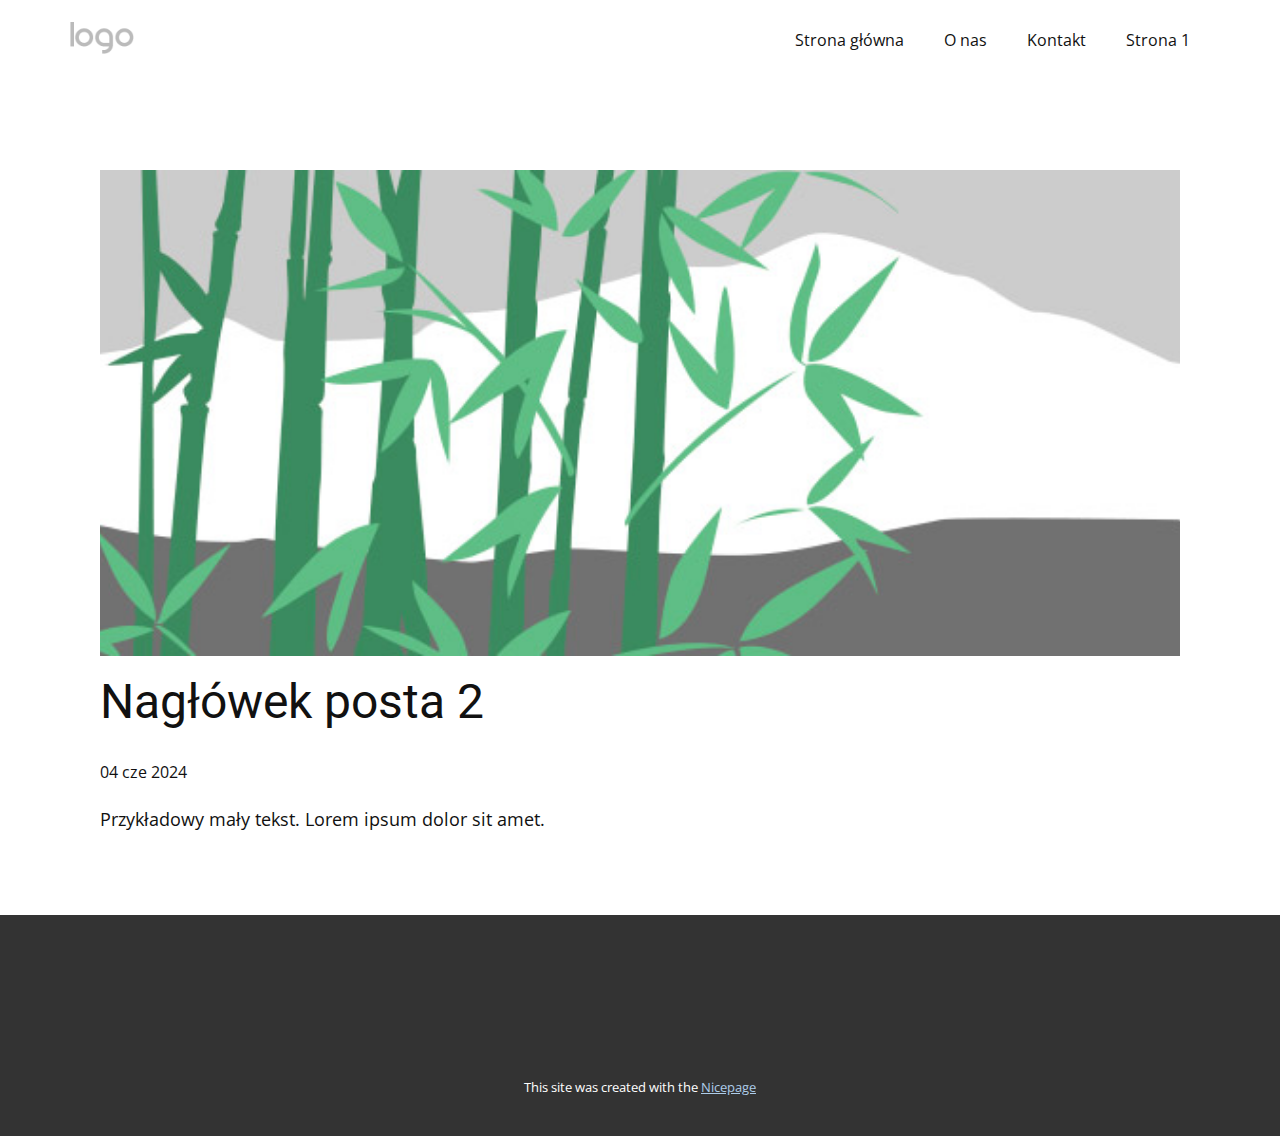
<file: blog/post-1.html>
<!DOCTYPE html>
<html style="font-size: 16px;" lang="pl"><head>
    <meta name="viewport" content="width=device-width, initial-scale=1.0">
    <meta charset="utf-8">
    <meta name="keywords" content="Nagłówek posta 1">
    <meta name="description" content="">
    <title>Nagłówek posta 2 </title>
    <link rel="stylesheet" href="../nicepage.css" media="screen">
<link rel="stylesheet" href="../Post-Template.css" media="screen">
    <script class="u-script" type="text/javascript" src="../jquery-1.9.1.min.js" defer=""></script>
    <script class="u-script" type="text/javascript" src="../nicepage.js" defer=""></script>
    <meta name="generator" content="Nicepage 6.11.6, nicepage.com">
    <link id="u-theme-google-font" rel="stylesheet" href="https://fonts.googleapis.com/css?family=Roboto:100,100i,300,300i,400,400i,500,500i,700,700i,900,900i|Open+Sans:300,300i,400,400i,500,500i,600,600i,700,700i,800,800i">
    
    
    <script type="application/ld+json">{
		"@context": "http://schema.org",
		"@type": "Organization",
		"name": "",
		"logo": "images/default-logo.png"
}</script>
    <meta name="theme-color" content="#478ac9">
  <meta data-intl-tel-input-cdn-path="intlTelInput/"></head>
  <body data-path-to-root="./" data-include-products="false" class="u-body u-xl-mode" data-lang="pl"><header class="u-clearfix u-header u-header" id="sec-577a"><div class="u-clearfix u-sheet u-valign-middle u-sheet-1">
        <a href="#" class="u-image u-logo u-image-1">
          <img src="../images/default-logo.png" class="u-logo-image u-logo-image-1">
        </a>
        <nav class="u-menu u-menu-dropdown u-offcanvas u-menu-1">
          <div class="menu-collapse" style="font-size: 1rem; letter-spacing: 0px;">
            <a class="u-button-style u-custom-left-right-menu-spacing u-custom-padding-bottom u-custom-top-bottom-menu-spacing u-nav-link u-text-active-palette-1-base u-text-hover-palette-2-base" href="#">
              <svg class="u-svg-link" viewBox="0 0 24 24"><use xlink:href="#menu-hamburger"></use></svg>
              <svg class="u-svg-content" version="1.1" id="menu-hamburger" viewBox="0 0 16 16" x="0px" y="0px" xmlns:xlink="http://www.w3.org/1999/xlink" xmlns="http://www.w3.org/2000/svg"><g><rect y="1" width="16" height="2"></rect><rect y="7" width="16" height="2"></rect><rect y="13" width="16" height="2"></rect>
</g></svg>
            </a>
          </div>
          <div class="u-nav-container">
            <ul class="u-nav u-unstyled u-nav-1"><li class="u-nav-item"><a class="u-button-style u-nav-link u-text-active-palette-1-base u-text-hover-palette-2-base" href="../Strona-główna.html" style="padding: 10px 20px;">Strona główna</a>
</li><li class="u-nav-item"><a class="u-button-style u-nav-link u-text-active-palette-1-base u-text-hover-palette-2-base" href="../O-nas.html" style="padding: 10px 20px;">O nas</a>
</li><li class="u-nav-item"><a class="u-button-style u-nav-link u-text-active-palette-1-base u-text-hover-palette-2-base" href="../Kontakt.html" style="padding: 10px 20px;">Kontakt</a>
</li><li class="u-nav-item"><a class="u-button-style u-nav-link u-text-active-palette-1-base u-text-hover-palette-2-base" href="../Strona-1.html" style="padding: 10px 20px;">Strona 1</a>
</li></ul>
          </div>
          <div class="u-nav-container-collapse">
            <div class="u-black u-container-style u-inner-container-layout u-opacity u-opacity-95 u-sidenav">
              <div class="u-inner-container-layout u-sidenav-overflow">
                <div class="u-menu-close"></div>
                <ul class="u-align-center u-nav u-popupmenu-items u-unstyled u-nav-2"><li class="u-nav-item"><a class="u-button-style u-nav-link" href="../Strona-główna.html">Strona główna</a>
</li><li class="u-nav-item"><a class="u-button-style u-nav-link" href="../O-nas.html">O nas</a>
</li><li class="u-nav-item"><a class="u-button-style u-nav-link" href="../Kontakt.html">Kontakt</a>
</li><li class="u-nav-item"><a class="u-button-style u-nav-link" href="../Strona-1.html">Strona 1</a>
</li></ul>
              </div>
            </div>
            <div class="u-black u-menu-overlay u-opacity u-opacity-70"></div>
          </div>
        </nav>
      </div></header>
    <section class="u-align-center u-clearfix u-section-1" id="sec-8b18">
      <div class="u-clearfix u-sheet u-valign-middle-md u-valign-middle-sm u-valign-middle-xs u-sheet-1"><!--post_details--><!--post_details_options_json--><!--{"source":""}--><!--/post_details_options_json--><!--blog_post-->
        <div class="u-container-style u-expanded-width u-post-details u-post-details-1">
          <div class="u-container-layout u-valign-middle u-container-layout-1"><!--blog_post_image-->
            <img alt="" class="u-blog-control u-expanded-width u-image u-image-default u-image-1" src="../images/68f64b9d.jpeg"><!--/blog_post_image--><!--blog_post_header-->
            <h2 class="u-blog-control u-text u-text-1">Nagłówek posta 2 </h2><!--/blog_post_header--><!--blog_post_metadata-->
            <div class="u-blog-control u-metadata u-metadata-1"><!--blog_post_metadata_date-->
              <span class="u-meta-date u-meta-icon">04 cze 2024</span><!--/blog_post_metadata_date--><!--blog_post_metadata_category-->
              <!--/blog_post_metadata_category--><!--blog_post_metadata_comments-->
              <!--/blog_post_metadata_comments-->
            </div><!--/blog_post_metadata--><!--blog_post_content-->
            <div class="u-align-justify u-blog-control u-post-content u-text u-text-2 fr-view">
  Przykładowy mały tekst. Lorem ipsum dolor sit amet.
  </div><!--/blog_post_content-->
          </div>
        </div><!--/blog_post--><!--/post_details-->
      </div>
    </section>
    
    
    <footer class="u-align-center u-clearfix u-footer u-grey-80 u-footer" id="sec-9994"><div class="u-clearfix u-sheet u-sheet-1"></div></footer>
    <section class="u-backlink u-clearfix u-grey-80">
      <p class="u-text">
        <span>This site was created with the </span>
        <a class="u-link" href="https://nicepage.com/" target="_blank" rel="nofollow">
          <span>Nicepage</span>
        </a>
      </p>
    </section>
  
</body></html>
</file>
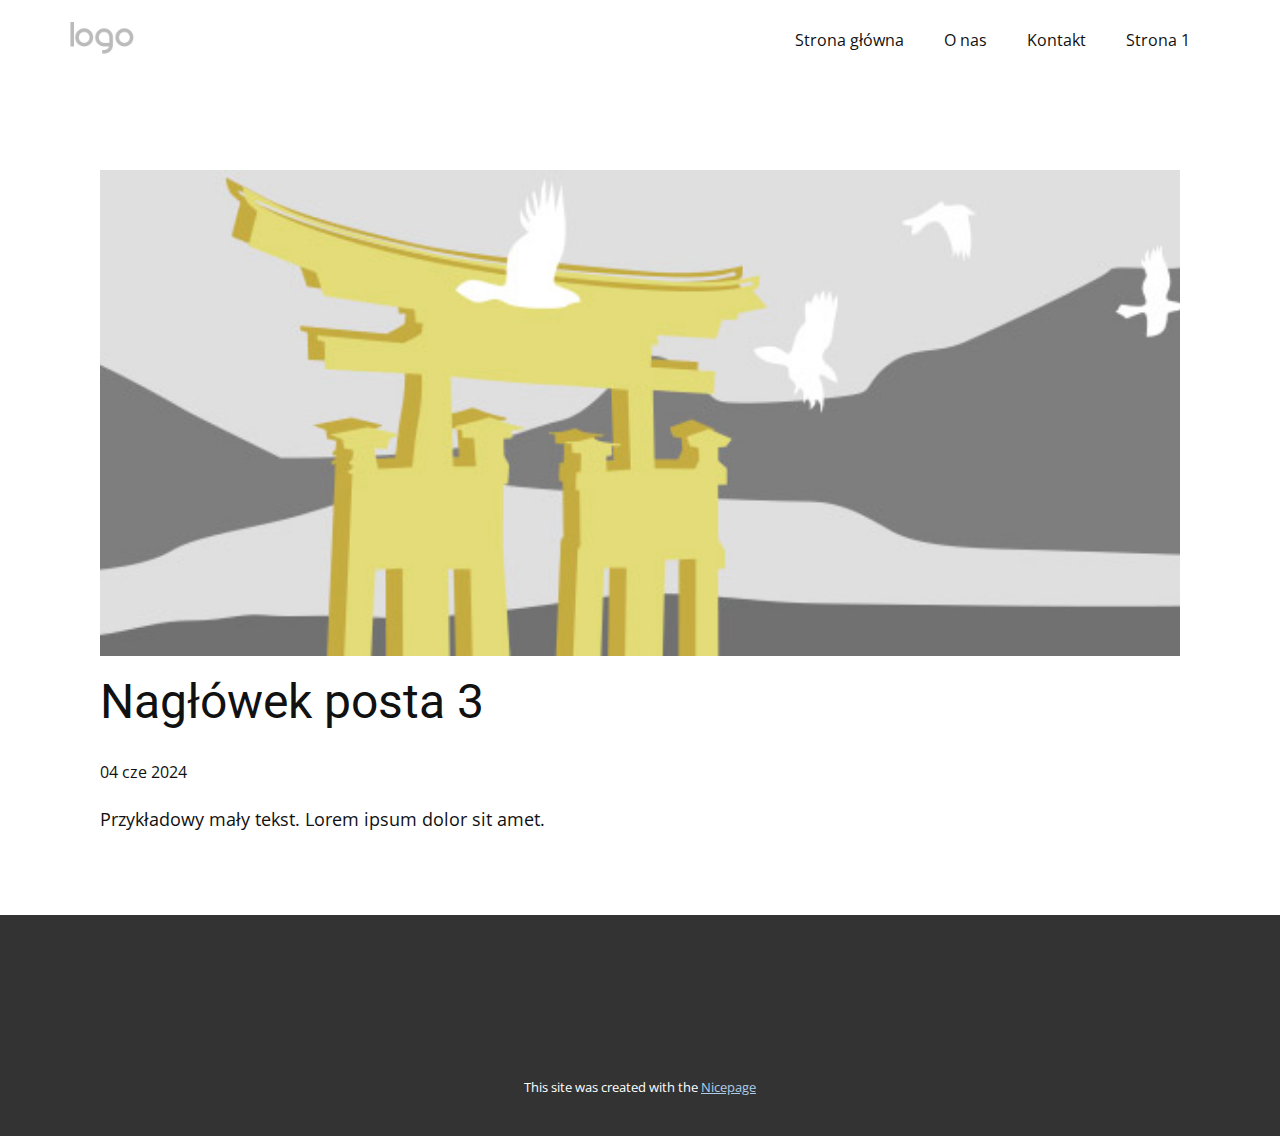
<file: blog/post-2.html>
<!DOCTYPE html>
<html style="font-size: 16px;" lang="pl"><head>
    <meta name="viewport" content="width=device-width, initial-scale=1.0">
    <meta charset="utf-8">
    <meta name="keywords" content="Nagłówek posta 1">
    <meta name="description" content="">
    <title>Nagłówek posta 3 </title>
    <link rel="stylesheet" href="../nicepage.css" media="screen">
<link rel="stylesheet" href="../Post-Template.css" media="screen">
    <script class="u-script" type="text/javascript" src="../jquery-1.9.1.min.js" defer=""></script>
    <script class="u-script" type="text/javascript" src="../nicepage.js" defer=""></script>
    <meta name="generator" content="Nicepage 6.11.6, nicepage.com">
    <link id="u-theme-google-font" rel="stylesheet" href="https://fonts.googleapis.com/css?family=Roboto:100,100i,300,300i,400,400i,500,500i,700,700i,900,900i|Open+Sans:300,300i,400,400i,500,500i,600,600i,700,700i,800,800i">
    
    
    <script type="application/ld+json">{
		"@context": "http://schema.org",
		"@type": "Organization",
		"name": "",
		"logo": "images/default-logo.png"
}</script>
    <meta name="theme-color" content="#478ac9">
  <meta data-intl-tel-input-cdn-path="intlTelInput/"></head>
  <body data-path-to-root="./" data-include-products="false" class="u-body u-xl-mode" data-lang="pl"><header class="u-clearfix u-header u-header" id="sec-577a"><div class="u-clearfix u-sheet u-valign-middle u-sheet-1">
        <a href="#" class="u-image u-logo u-image-1">
          <img src="../images/default-logo.png" class="u-logo-image u-logo-image-1">
        </a>
        <nav class="u-menu u-menu-dropdown u-offcanvas u-menu-1">
          <div class="menu-collapse" style="font-size: 1rem; letter-spacing: 0px;">
            <a class="u-button-style u-custom-left-right-menu-spacing u-custom-padding-bottom u-custom-top-bottom-menu-spacing u-nav-link u-text-active-palette-1-base u-text-hover-palette-2-base" href="#">
              <svg class="u-svg-link" viewBox="0 0 24 24"><use xlink:href="#menu-hamburger"></use></svg>
              <svg class="u-svg-content" version="1.1" id="menu-hamburger" viewBox="0 0 16 16" x="0px" y="0px" xmlns:xlink="http://www.w3.org/1999/xlink" xmlns="http://www.w3.org/2000/svg"><g><rect y="1" width="16" height="2"></rect><rect y="7" width="16" height="2"></rect><rect y="13" width="16" height="2"></rect>
</g></svg>
            </a>
          </div>
          <div class="u-nav-container">
            <ul class="u-nav u-unstyled u-nav-1"><li class="u-nav-item"><a class="u-button-style u-nav-link u-text-active-palette-1-base u-text-hover-palette-2-base" href="../Strona-główna.html" style="padding: 10px 20px;">Strona główna</a>
</li><li class="u-nav-item"><a class="u-button-style u-nav-link u-text-active-palette-1-base u-text-hover-palette-2-base" href="../O-nas.html" style="padding: 10px 20px;">O nas</a>
</li><li class="u-nav-item"><a class="u-button-style u-nav-link u-text-active-palette-1-base u-text-hover-palette-2-base" href="../Kontakt.html" style="padding: 10px 20px;">Kontakt</a>
</li><li class="u-nav-item"><a class="u-button-style u-nav-link u-text-active-palette-1-base u-text-hover-palette-2-base" href="../Strona-1.html" style="padding: 10px 20px;">Strona 1</a>
</li></ul>
          </div>
          <div class="u-nav-container-collapse">
            <div class="u-black u-container-style u-inner-container-layout u-opacity u-opacity-95 u-sidenav">
              <div class="u-inner-container-layout u-sidenav-overflow">
                <div class="u-menu-close"></div>
                <ul class="u-align-center u-nav u-popupmenu-items u-unstyled u-nav-2"><li class="u-nav-item"><a class="u-button-style u-nav-link" href="../Strona-główna.html">Strona główna</a>
</li><li class="u-nav-item"><a class="u-button-style u-nav-link" href="../O-nas.html">O nas</a>
</li><li class="u-nav-item"><a class="u-button-style u-nav-link" href="../Kontakt.html">Kontakt</a>
</li><li class="u-nav-item"><a class="u-button-style u-nav-link" href="../Strona-1.html">Strona 1</a>
</li></ul>
              </div>
            </div>
            <div class="u-black u-menu-overlay u-opacity u-opacity-70"></div>
          </div>
        </nav>
      </div></header>
    <section class="u-align-center u-clearfix u-section-1" id="sec-8b18">
      <div class="u-clearfix u-sheet u-valign-middle-md u-valign-middle-sm u-valign-middle-xs u-sheet-1"><!--post_details--><!--post_details_options_json--><!--{"source":""}--><!--/post_details_options_json--><!--blog_post-->
        <div class="u-container-style u-expanded-width u-post-details u-post-details-1">
          <div class="u-container-layout u-valign-middle u-container-layout-1"><!--blog_post_image-->
            <img alt="" class="u-blog-control u-expanded-width u-image u-image-default u-image-1" src="../images/8ad73f3c.jpeg"><!--/blog_post_image--><!--blog_post_header-->
            <h2 class="u-blog-control u-text u-text-1">Nagłówek posta 3 </h2><!--/blog_post_header--><!--blog_post_metadata-->
            <div class="u-blog-control u-metadata u-metadata-1"><!--blog_post_metadata_date-->
              <span class="u-meta-date u-meta-icon">04 cze 2024</span><!--/blog_post_metadata_date--><!--blog_post_metadata_category-->
              <!--/blog_post_metadata_category--><!--blog_post_metadata_comments-->
              <!--/blog_post_metadata_comments-->
            </div><!--/blog_post_metadata--><!--blog_post_content-->
            <div class="u-align-justify u-blog-control u-post-content u-text u-text-2 fr-view">
  Przykładowy mały tekst. Lorem ipsum dolor sit amet.
  </div><!--/blog_post_content-->
          </div>
        </div><!--/blog_post--><!--/post_details-->
      </div>
    </section>
    
    
    <footer class="u-align-center u-clearfix u-footer u-grey-80 u-footer" id="sec-9994"><div class="u-clearfix u-sheet u-sheet-1"></div></footer>
    <section class="u-backlink u-clearfix u-grey-80">
      <p class="u-text">
        <span>This site was created with the </span>
        <a class="u-link" href="https://nicepage.com/" target="_blank" rel="nofollow">
          <span>Nicepage</span>
        </a>
      </p>
    </section>
  
</body></html>
</file>
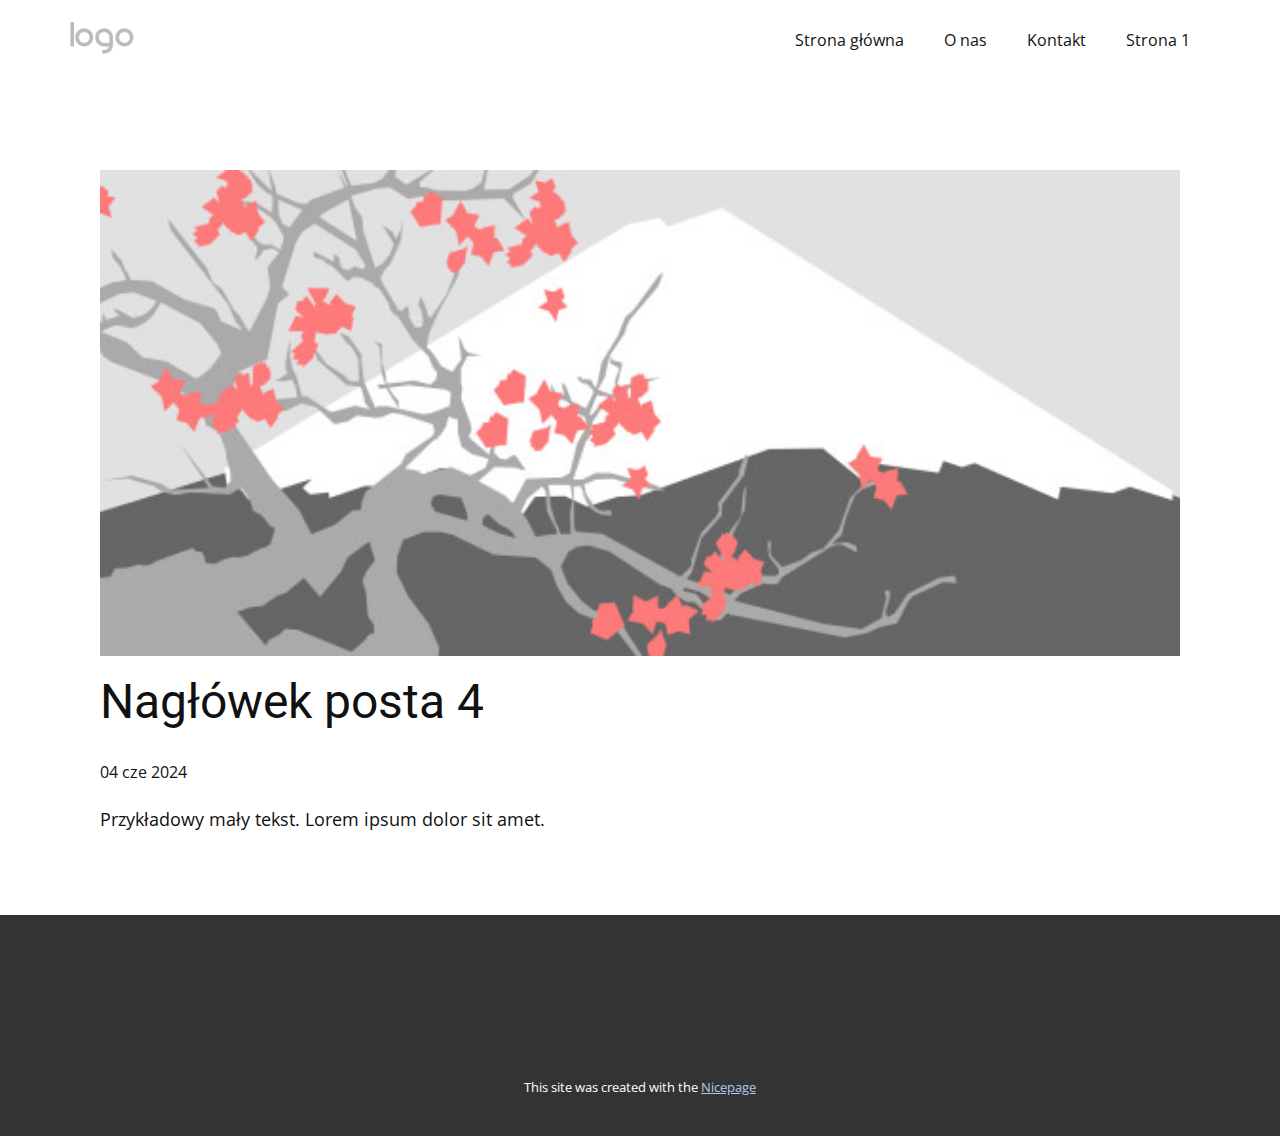
<file: blog/post-3.html>
<!DOCTYPE html>
<html style="font-size: 16px;" lang="pl"><head>
    <meta name="viewport" content="width=device-width, initial-scale=1.0">
    <meta charset="utf-8">
    <meta name="keywords" content="Nagłówek posta 1">
    <meta name="description" content="">
    <title>Nagłówek posta 4 </title>
    <link rel="stylesheet" href="../nicepage.css" media="screen">
<link rel="stylesheet" href="../Post-Template.css" media="screen">
    <script class="u-script" type="text/javascript" src="../jquery-1.9.1.min.js" defer=""></script>
    <script class="u-script" type="text/javascript" src="../nicepage.js" defer=""></script>
    <meta name="generator" content="Nicepage 6.11.6, nicepage.com">
    <link id="u-theme-google-font" rel="stylesheet" href="https://fonts.googleapis.com/css?family=Roboto:100,100i,300,300i,400,400i,500,500i,700,700i,900,900i|Open+Sans:300,300i,400,400i,500,500i,600,600i,700,700i,800,800i">
    
    
    <script type="application/ld+json">{
		"@context": "http://schema.org",
		"@type": "Organization",
		"name": "",
		"logo": "images/default-logo.png"
}</script>
    <meta name="theme-color" content="#478ac9">
  <meta data-intl-tel-input-cdn-path="intlTelInput/"></head>
  <body data-path-to-root="./" data-include-products="false" class="u-body u-xl-mode" data-lang="pl"><header class="u-clearfix u-header u-header" id="sec-577a"><div class="u-clearfix u-sheet u-valign-middle u-sheet-1">
        <a href="#" class="u-image u-logo u-image-1">
          <img src="../images/default-logo.png" class="u-logo-image u-logo-image-1">
        </a>
        <nav class="u-menu u-menu-dropdown u-offcanvas u-menu-1">
          <div class="menu-collapse" style="font-size: 1rem; letter-spacing: 0px;">
            <a class="u-button-style u-custom-left-right-menu-spacing u-custom-padding-bottom u-custom-top-bottom-menu-spacing u-nav-link u-text-active-palette-1-base u-text-hover-palette-2-base" href="#">
              <svg class="u-svg-link" viewBox="0 0 24 24"><use xlink:href="#menu-hamburger"></use></svg>
              <svg class="u-svg-content" version="1.1" id="menu-hamburger" viewBox="0 0 16 16" x="0px" y="0px" xmlns:xlink="http://www.w3.org/1999/xlink" xmlns="http://www.w3.org/2000/svg"><g><rect y="1" width="16" height="2"></rect><rect y="7" width="16" height="2"></rect><rect y="13" width="16" height="2"></rect>
</g></svg>
            </a>
          </div>
          <div class="u-nav-container">
            <ul class="u-nav u-unstyled u-nav-1"><li class="u-nav-item"><a class="u-button-style u-nav-link u-text-active-palette-1-base u-text-hover-palette-2-base" href="../Strona-główna.html" style="padding: 10px 20px;">Strona główna</a>
</li><li class="u-nav-item"><a class="u-button-style u-nav-link u-text-active-palette-1-base u-text-hover-palette-2-base" href="../O-nas.html" style="padding: 10px 20px;">O nas</a>
</li><li class="u-nav-item"><a class="u-button-style u-nav-link u-text-active-palette-1-base u-text-hover-palette-2-base" href="../Kontakt.html" style="padding: 10px 20px;">Kontakt</a>
</li><li class="u-nav-item"><a class="u-button-style u-nav-link u-text-active-palette-1-base u-text-hover-palette-2-base" href="../Strona-1.html" style="padding: 10px 20px;">Strona 1</a>
</li></ul>
          </div>
          <div class="u-nav-container-collapse">
            <div class="u-black u-container-style u-inner-container-layout u-opacity u-opacity-95 u-sidenav">
              <div class="u-inner-container-layout u-sidenav-overflow">
                <div class="u-menu-close"></div>
                <ul class="u-align-center u-nav u-popupmenu-items u-unstyled u-nav-2"><li class="u-nav-item"><a class="u-button-style u-nav-link" href="../Strona-główna.html">Strona główna</a>
</li><li class="u-nav-item"><a class="u-button-style u-nav-link" href="../O-nas.html">O nas</a>
</li><li class="u-nav-item"><a class="u-button-style u-nav-link" href="../Kontakt.html">Kontakt</a>
</li><li class="u-nav-item"><a class="u-button-style u-nav-link" href="../Strona-1.html">Strona 1</a>
</li></ul>
              </div>
            </div>
            <div class="u-black u-menu-overlay u-opacity u-opacity-70"></div>
          </div>
        </nav>
      </div></header>
    <section class="u-align-center u-clearfix u-section-1" id="sec-8b18">
      <div class="u-clearfix u-sheet u-valign-middle-md u-valign-middle-sm u-valign-middle-xs u-sheet-1"><!--post_details--><!--post_details_options_json--><!--{"source":""}--><!--/post_details_options_json--><!--blog_post-->
        <div class="u-container-style u-expanded-width u-post-details u-post-details-1">
          <div class="u-container-layout u-valign-middle u-container-layout-1"><!--blog_post_image-->
            <img alt="" class="u-blog-control u-expanded-width u-image u-image-default u-image-1" src="../images/0fd3416c.jpeg"><!--/blog_post_image--><!--blog_post_header-->
            <h2 class="u-blog-control u-text u-text-1">Nagłówek posta 4 </h2><!--/blog_post_header--><!--blog_post_metadata-->
            <div class="u-blog-control u-metadata u-metadata-1"><!--blog_post_metadata_date-->
              <span class="u-meta-date u-meta-icon">04 cze 2024</span><!--/blog_post_metadata_date--><!--blog_post_metadata_category-->
              <!--/blog_post_metadata_category--><!--blog_post_metadata_comments-->
              <!--/blog_post_metadata_comments-->
            </div><!--/blog_post_metadata--><!--blog_post_content-->
            <div class="u-align-justify u-blog-control u-post-content u-text u-text-2 fr-view">
  Przykładowy mały tekst. Lorem ipsum dolor sit amet.
  </div><!--/blog_post_content-->
          </div>
        </div><!--/blog_post--><!--/post_details-->
      </div>
    </section>
    
    
    <footer class="u-align-center u-clearfix u-footer u-grey-80 u-footer" id="sec-9994"><div class="u-clearfix u-sheet u-sheet-1"></div></footer>
    <section class="u-backlink u-clearfix u-grey-80">
      <p class="u-text">
        <span>This site was created with the </span>
        <a class="u-link" href="https://nicepage.com/" target="_blank" rel="nofollow">
          <span>Nicepage</span>
        </a>
      </p>
    </section>
  
</body></html>
</file>
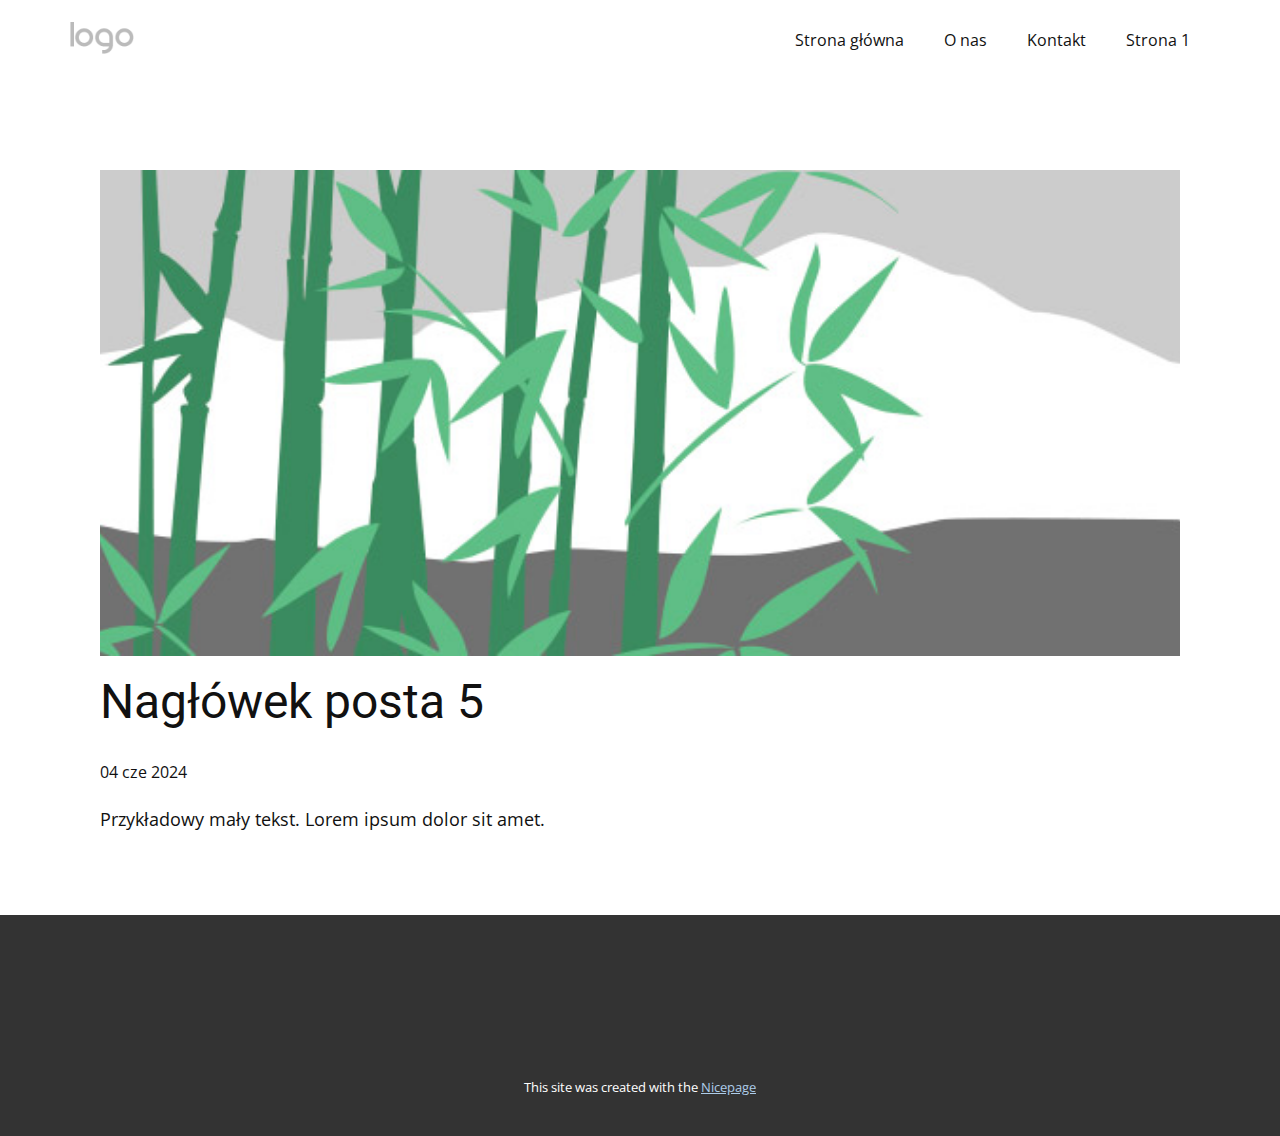
<file: blog/post-4.html>
<!DOCTYPE html>
<html style="font-size: 16px;" lang="pl"><head>
    <meta name="viewport" content="width=device-width, initial-scale=1.0">
    <meta charset="utf-8">
    <meta name="keywords" content="Nagłówek posta 1">
    <meta name="description" content="">
    <title>Nagłówek posta 5 </title>
    <link rel="stylesheet" href="../nicepage.css" media="screen">
<link rel="stylesheet" href="../Post-Template.css" media="screen">
    <script class="u-script" type="text/javascript" src="../jquery-1.9.1.min.js" defer=""></script>
    <script class="u-script" type="text/javascript" src="../nicepage.js" defer=""></script>
    <meta name="generator" content="Nicepage 6.11.6, nicepage.com">
    <link id="u-theme-google-font" rel="stylesheet" href="https://fonts.googleapis.com/css?family=Roboto:100,100i,300,300i,400,400i,500,500i,700,700i,900,900i|Open+Sans:300,300i,400,400i,500,500i,600,600i,700,700i,800,800i">
    
    
    <script type="application/ld+json">{
		"@context": "http://schema.org",
		"@type": "Organization",
		"name": "",
		"logo": "images/default-logo.png"
}</script>
    <meta name="theme-color" content="#478ac9">
  <meta data-intl-tel-input-cdn-path="intlTelInput/"></head>
  <body data-path-to-root="./" data-include-products="false" class="u-body u-xl-mode" data-lang="pl"><header class="u-clearfix u-header u-header" id="sec-577a"><div class="u-clearfix u-sheet u-valign-middle u-sheet-1">
        <a href="#" class="u-image u-logo u-image-1">
          <img src="../images/default-logo.png" class="u-logo-image u-logo-image-1">
        </a>
        <nav class="u-menu u-menu-dropdown u-offcanvas u-menu-1">
          <div class="menu-collapse" style="font-size: 1rem; letter-spacing: 0px;">
            <a class="u-button-style u-custom-left-right-menu-spacing u-custom-padding-bottom u-custom-top-bottom-menu-spacing u-nav-link u-text-active-palette-1-base u-text-hover-palette-2-base" href="#">
              <svg class="u-svg-link" viewBox="0 0 24 24"><use xlink:href="#menu-hamburger"></use></svg>
              <svg class="u-svg-content" version="1.1" id="menu-hamburger" viewBox="0 0 16 16" x="0px" y="0px" xmlns:xlink="http://www.w3.org/1999/xlink" xmlns="http://www.w3.org/2000/svg"><g><rect y="1" width="16" height="2"></rect><rect y="7" width="16" height="2"></rect><rect y="13" width="16" height="2"></rect>
</g></svg>
            </a>
          </div>
          <div class="u-nav-container">
            <ul class="u-nav u-unstyled u-nav-1"><li class="u-nav-item"><a class="u-button-style u-nav-link u-text-active-palette-1-base u-text-hover-palette-2-base" href="../Strona-główna.html" style="padding: 10px 20px;">Strona główna</a>
</li><li class="u-nav-item"><a class="u-button-style u-nav-link u-text-active-palette-1-base u-text-hover-palette-2-base" href="../O-nas.html" style="padding: 10px 20px;">O nas</a>
</li><li class="u-nav-item"><a class="u-button-style u-nav-link u-text-active-palette-1-base u-text-hover-palette-2-base" href="../Kontakt.html" style="padding: 10px 20px;">Kontakt</a>
</li><li class="u-nav-item"><a class="u-button-style u-nav-link u-text-active-palette-1-base u-text-hover-palette-2-base" href="../Strona-1.html" style="padding: 10px 20px;">Strona 1</a>
</li></ul>
          </div>
          <div class="u-nav-container-collapse">
            <div class="u-black u-container-style u-inner-container-layout u-opacity u-opacity-95 u-sidenav">
              <div class="u-inner-container-layout u-sidenav-overflow">
                <div class="u-menu-close"></div>
                <ul class="u-align-center u-nav u-popupmenu-items u-unstyled u-nav-2"><li class="u-nav-item"><a class="u-button-style u-nav-link" href="../Strona-główna.html">Strona główna</a>
</li><li class="u-nav-item"><a class="u-button-style u-nav-link" href="../O-nas.html">O nas</a>
</li><li class="u-nav-item"><a class="u-button-style u-nav-link" href="../Kontakt.html">Kontakt</a>
</li><li class="u-nav-item"><a class="u-button-style u-nav-link" href="../Strona-1.html">Strona 1</a>
</li></ul>
              </div>
            </div>
            <div class="u-black u-menu-overlay u-opacity u-opacity-70"></div>
          </div>
        </nav>
      </div></header>
    <section class="u-align-center u-clearfix u-section-1" id="sec-8b18">
      <div class="u-clearfix u-sheet u-valign-middle-md u-valign-middle-sm u-valign-middle-xs u-sheet-1"><!--post_details--><!--post_details_options_json--><!--{"source":""}--><!--/post_details_options_json--><!--blog_post-->
        <div class="u-container-style u-expanded-width u-post-details u-post-details-1">
          <div class="u-container-layout u-valign-middle u-container-layout-1"><!--blog_post_image-->
            <img alt="" class="u-blog-control u-expanded-width u-image u-image-default u-image-1" src="../images/68f64b9d.jpeg"><!--/blog_post_image--><!--blog_post_header-->
            <h2 class="u-blog-control u-text u-text-1">Nagłówek posta 5 </h2><!--/blog_post_header--><!--blog_post_metadata-->
            <div class="u-blog-control u-metadata u-metadata-1"><!--blog_post_metadata_date-->
              <span class="u-meta-date u-meta-icon">04 cze 2024</span><!--/blog_post_metadata_date--><!--blog_post_metadata_category-->
              <!--/blog_post_metadata_category--><!--blog_post_metadata_comments-->
              <!--/blog_post_metadata_comments-->
            </div><!--/blog_post_metadata--><!--blog_post_content-->
            <div class="u-align-justify u-blog-control u-post-content u-text u-text-2 fr-view">
  Przykładowy mały tekst. Lorem ipsum dolor sit amet.
  </div><!--/blog_post_content-->
          </div>
        </div><!--/blog_post--><!--/post_details-->
      </div>
    </section>
    
    
    <footer class="u-align-center u-clearfix u-footer u-grey-80 u-footer" id="sec-9994"><div class="u-clearfix u-sheet u-sheet-1"></div></footer>
    <section class="u-backlink u-clearfix u-grey-80">
      <p class="u-text">
        <span>This site was created with the </span>
        <a class="u-link" href="https://nicepage.com/" target="_blank" rel="nofollow">
          <span>Nicepage</span>
        </a>
      </p>
    </section>
  
</body></html>
</file>
